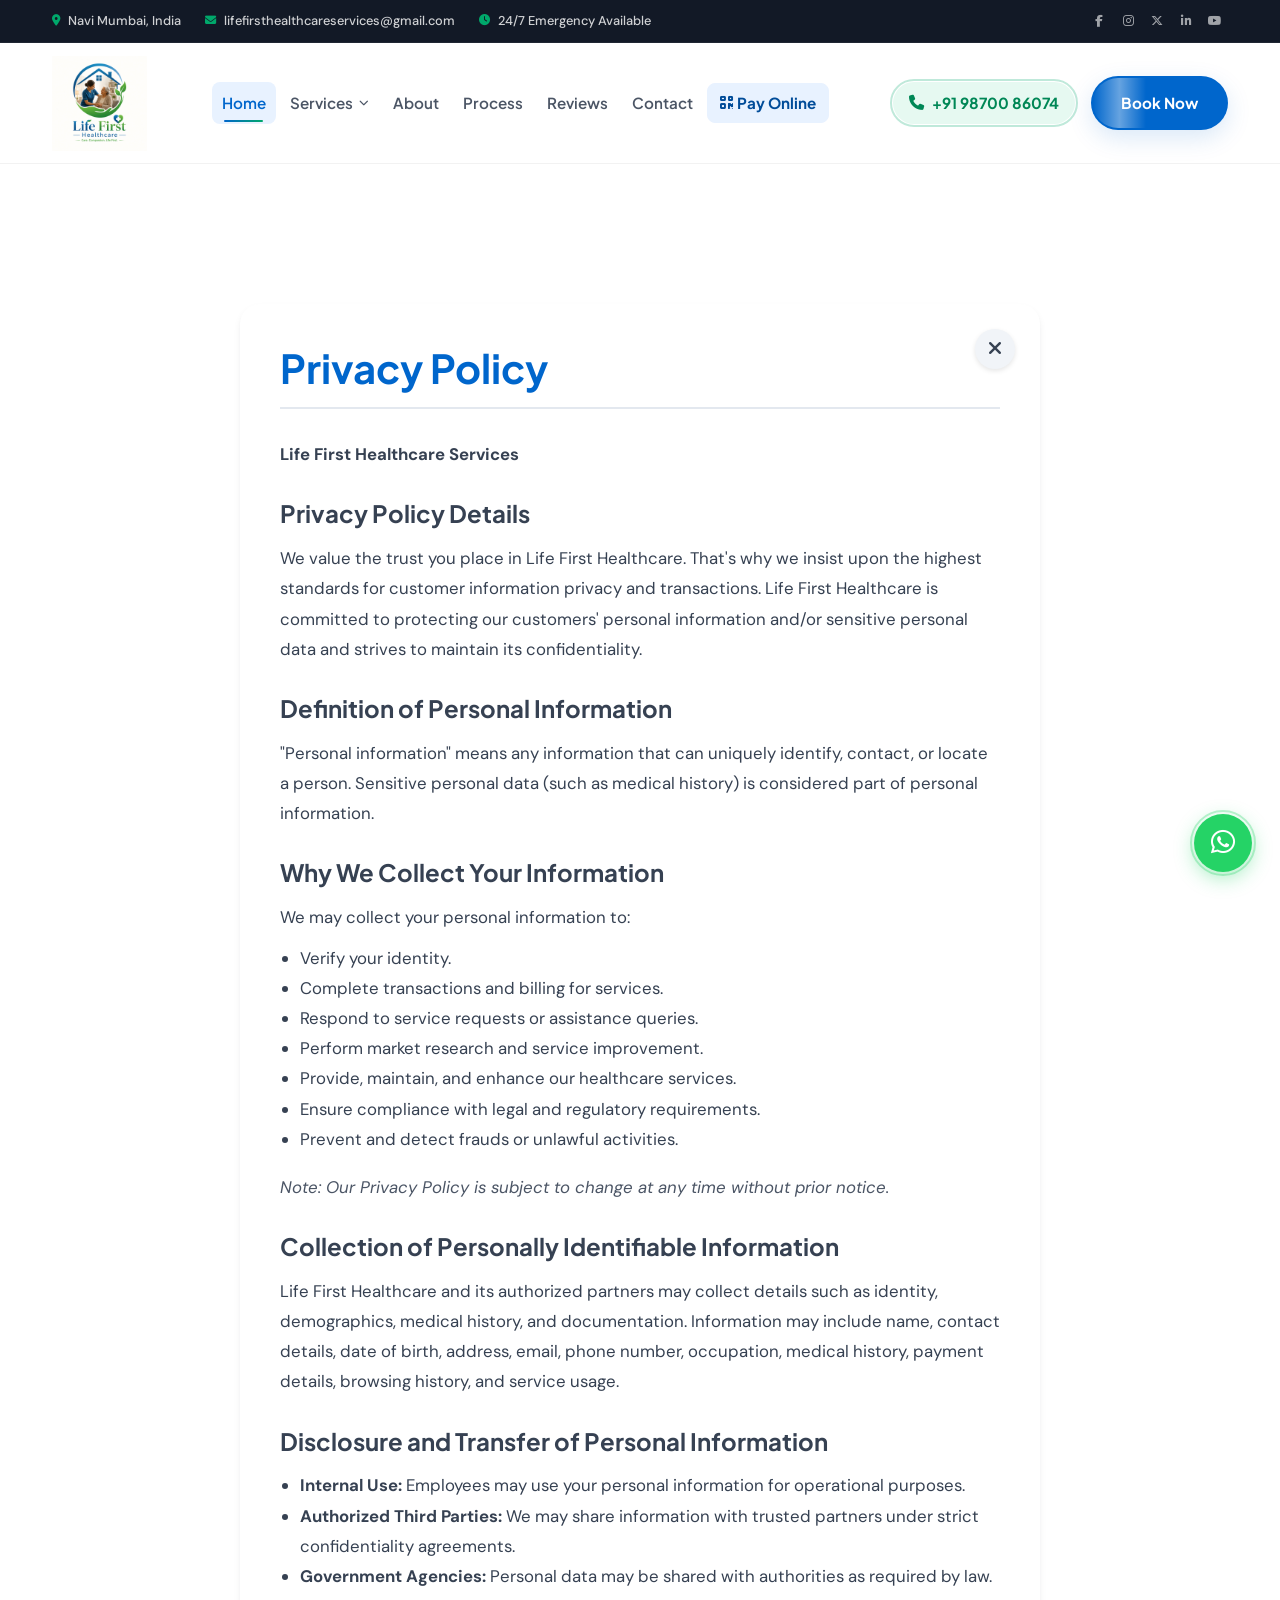
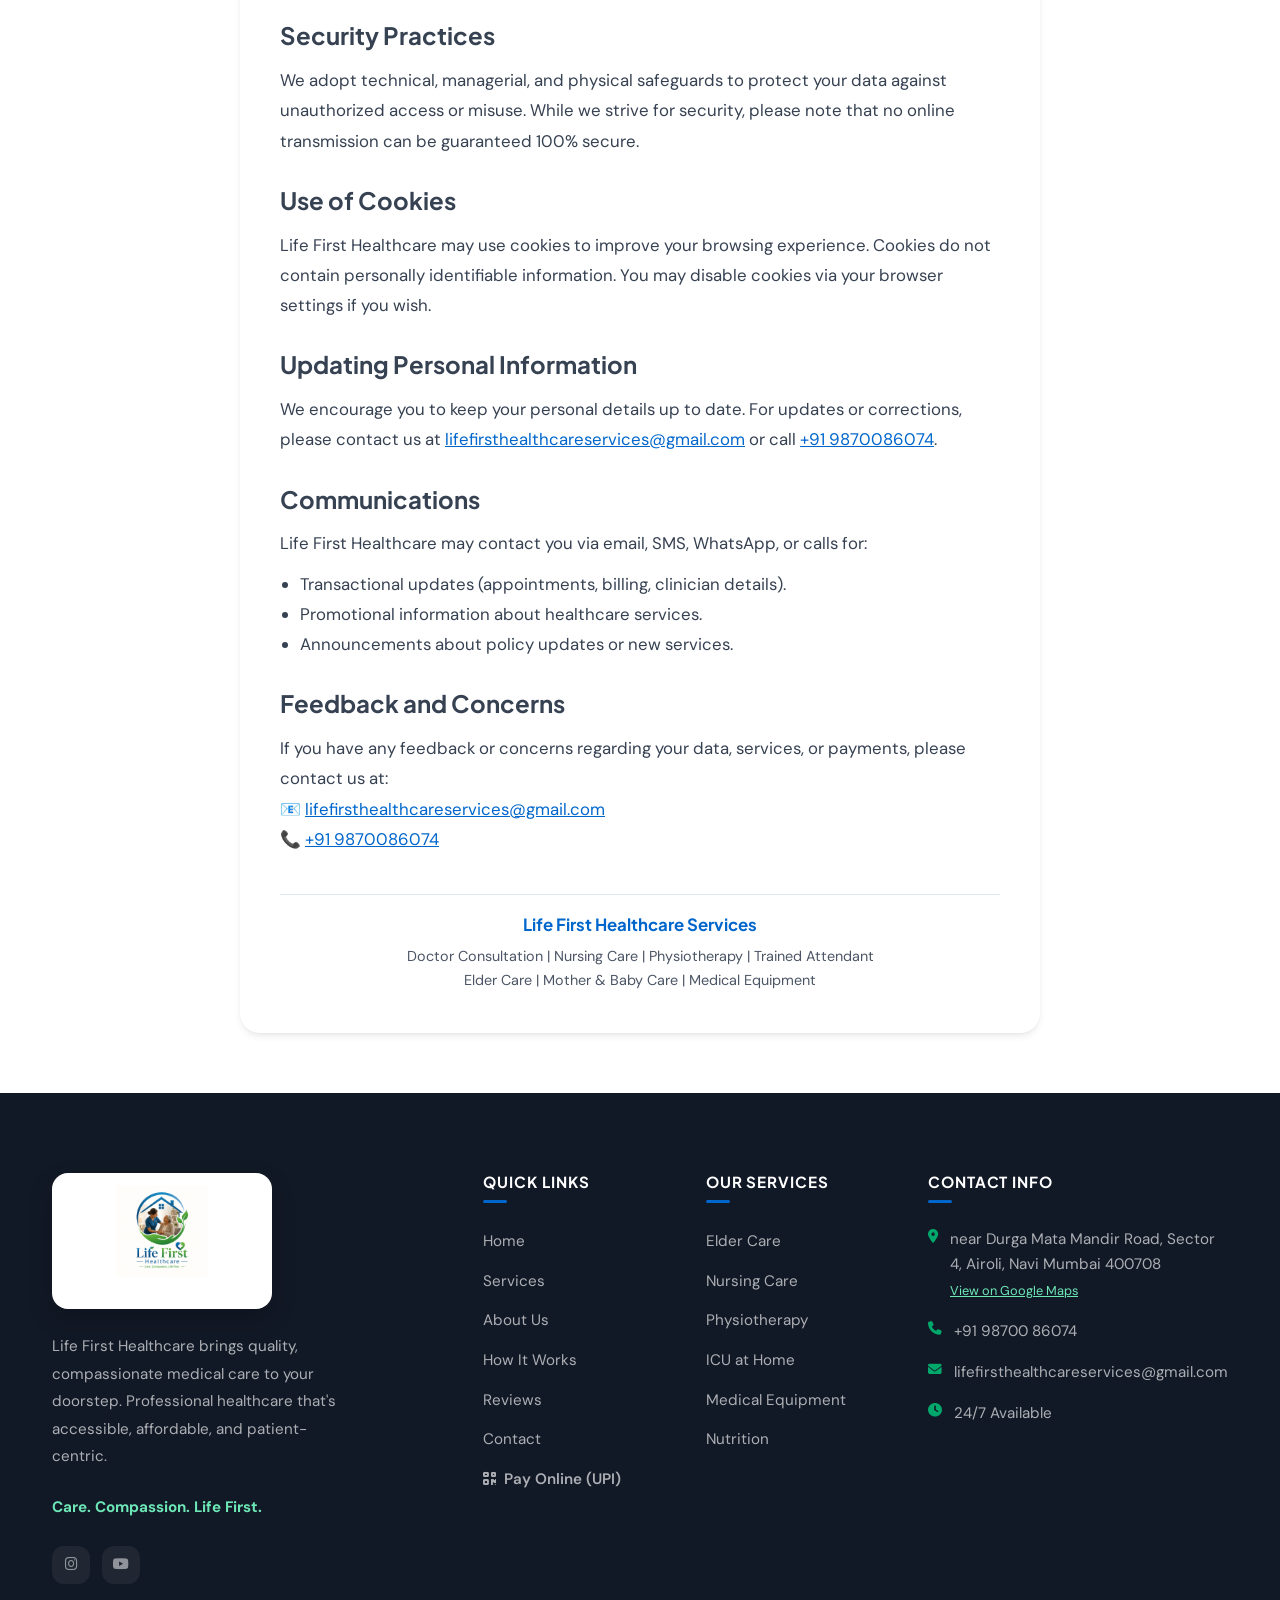
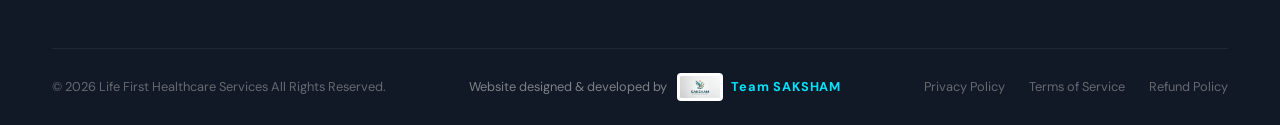
<file: privacy.html>
<!DOCTYPE html>
<html lang="en">
<head>
  <meta charset="UTF-8" />
  <meta name="viewport" content="width=device-width, initial-scale=1.0" />
  <meta name="theme-color" content="#003366" />
  <title>Life First Healthcare - Quality Home Healthcare, Delivered to Your Doorstep</title>
  <meta name="description" content="Life First Healthcare provides premium home healthcare services — elder care, nursing, physiotherapy, ICU at home, lab tests & more. 24/7 care with verified professionals." />
  <meta name="keywords" content="home healthcare, elder care, nursing care, physiotherapy at home, ICU at home, lab tests, medical equipment, dental care, nutrition, Life First Healthcare" />

  <!-- Fonts (Plus Jakarta Sans + DM Sans) -->
  <link rel="preconnect" href="https://fonts.googleapis.com" />
  <link rel="preconnect" href="https://fonts.gstatic.com" crossorigin />
  <link href="https://fonts.googleapis.com/css2?family=Plus+Jakarta+Sans:wght@400;500;600;700;800&family=Playfair+Display:ital,wght@0,600;0,700;1,600&display=swap" rel="stylesheet" />

  <!-- Font Awesome 6 -->
  <link rel="stylesheet" href="https://cdnjs.cloudflare.com/ajax/libs/font-awesome/6.5.1/css/all.min.css" />

  <!-- Stylesheet -->
  <link rel="stylesheet" href="./assets/css/styles.css" />

  <!-- Favicon -->
  <link rel="icon" type="image/png" href="./assets/images/logo.png" />
</head>
<body>

  <!-- ===================== TOP BAR ===================== -->
  <div class="top-bar">
    <div class="container">
      <div class="top-bar-left">
        <div class="top-bar-item">
          <i class="fas fa-location-dot"></i>
          <span>Navi Mumbai, India</span>
        </div>
        <div class="top-bar-item">
          <i class="fas fa-envelope"></i>
          <span>lifefirsthealthcareservices@gmail.com</span>
        </div>
        <div class="top-bar-item">
          <i class="fas fa-clock"></i>
          <span>24/7 Emergency Available</span>
        </div>
      </div>
      <div class="top-bar-right">
        <div class="top-bar-social">
          <a href="#" aria-label="Facebook"><i class="fab fa-facebook-f"></i></a>
          <a href="#" aria-label="Instagram"><i class="fab fa-instagram"></i></a>
          <a href="#" aria-label="Twitter"><i class="fab fa-x-twitter"></i></a>
          <a href="#" aria-label="LinkedIn"><i class="fab fa-linkedin-in"></i></a>
          <a href="#" aria-label="YouTube"><i class="fab fa-youtube"></i></a>
        </div>
      </div>
    </div>
  </div>

  <!-- ===================== HEADER ===================== -->
  <header class="header" id="header">
    <div class="container">
      <nav class="navbar">
        <a href="index.html#home" class="logo">
          <img src="./assets/images/real-logo.jpg" alt="Life First Healthcare" />
        </a>

        <ul class="nav-links" id="navLinks">
          <li><a href="index.html#home" class="active">Home</a></li>
          <li class="dropdown">
            <a href="index.html#services" class="dropdown-toggle">
              Services <i class="fas fa-chevron-down"></i>
            </a>
            <div class="dropdown-menu">
              <a href="index.html#services" class="dropdown-item">
                <span class="dd-icon"><i class="fas fa-hand-holding-heart"></i></span> Elder Care
              </a>
              <a href="index.html#services" class="dropdown-item">
                <span class="dd-icon"><i class="fas fa-user-nurse"></i></span> Nursing Care
              </a>
              <a href="index.html#services" class="dropdown-item">
                <span class="dd-icon"><i class="fas fa-person-walking"></i></span> Physiotherapy
              </a>
              <a href="index.html#services" class="dropdown-item">
                <span class="dd-icon"><i class="fas fa-bed-pulse"></i></span> ICU at Home
              </a>
              <a href="index.html#services" class="dropdown-item">
                <span class="dd-icon"><i class="fas fa-wheelchair-move"></i></span> Medical Equipment
              </a>
              <a href="index.html#services" class="dropdown-item">
                <span class="dd-icon"><i class="fas fa-apple-whole"></i></span> Nutrition
              </a>
            </div>
          </li>
          <li><a href="index.html#about">About</a></li>
          <li><a href="index.html#how-it-works">Process</a></li>
          <li><a href="index.html#testimonials">Reviews</a></li>
          <li><a href="index.html#contact">Contact</a></li>
          <li><a href="#" onclick="openPaymentModal(event)" class="nav-pay-btn"><i class="fas fa-qrcode"></i> Pay Online</a></li>
          <li class="mobile-nav-cta">
            <a href="tel:+919870086074" class="btn btn-outline-primary" style="margin-bottom: 10px;"><i class="fas fa-phone"></i> +91 98700 86074</a>
            <a href="index.html#contact" class="btn btn-primary">Book Now</a>
          </li>
        </ul>

        <div class="nav-cta">
          <a href="tel:+919870086074" class="nav-phone">
            <i class="fas fa-phone"></i> +91 98700 86074
          </a>
          <a href="index.html#contact" class="btn btn-primary">Book Now</a>
        </div>

        <div class="menu-toggle" id="menuToggle" aria-label="Open menu" role="button" tabindex="0">
          <span></span><span></span><span></span>
        </div>
      </nav>
    </div>
  </header>

  <div class="nav-overlay" id="navOverlay"></div>

  
  <main id="main-content" style="padding: 140px 0 60px; min-height: 80vh;">
    <div class="container" style="max-width: 800px; margin: 0 auto; background: var(--white); padding: 40px; border-radius: var(--r-2xl); box-shadow: var(--shadow-md); position: relative;">
      <a href="index.html" aria-label="Close and return to home" style="position: absolute; top: 25px; right: 25px; width: 40px; height: 40px; background: var(--gray-100); border-radius: 50%; display: flex; align-items: center; justify-content: center; color: var(--text-dark); text-decoration: none; font-size: 1.2rem; transition: 0.3s; box-shadow: 0 2px 5px rgba(0,0,0,0.1);" onmouseover="this.style.background='var(--primary)'; this.style.color='white';" onmouseout="this.style.background='var(--gray-100)'; this.style.color='var(--text-dark)';">
        <i class="fas fa-times"></i>
      </a>
      <h1 style="color: var(--primary); font-size: 2.5rem; margin-bottom: 30px; border-bottom: 2px solid var(--gray-200); padding-bottom: 15px; padding-right: 50px;">Privacy Policy</h1>
      
      <p style="color: var(--gray-700); line-height: 1.8; margin-bottom: 20px;">
        <strong>Life First Healthcare Services</strong>
      </p>

      <h3 style="color: var(--text-dark); margin-top: 30px; margin-bottom: 15px; font-size: 1.5rem;">Privacy Policy Details</h3>
      <p style="color: var(--gray-700); line-height: 1.8; margin-bottom: 20px;">
        We value the trust you place in Life First Healthcare. That's why we insist upon the highest standards for customer information privacy and transactions. Life First Healthcare is committed to protecting our customers' personal information and/or sensitive personal data and strives to maintain its confidentiality.
      </p>

      <h3 style="color: var(--text-dark); margin-top: 30px; margin-bottom: 15px; font-size: 1.5rem;">Definition of Personal Information</h3>
      <p style="color: var(--gray-700); line-height: 1.8; margin-bottom: 20px;">
        "Personal information" means any information that can uniquely identify, contact, or locate a person. Sensitive personal data (such as medical history) is considered part of personal information.
      </p>

      <h3 style="color: var(--text-dark); margin-top: 30px; margin-bottom: 15px; font-size: 1.5rem;">Why We Collect Your Information</h3>
      <p style="color: var(--gray-700); line-height: 1.8; margin-bottom: 10px;">We may collect your personal information to:</p>
      <ul style="color: var(--gray-700); line-height: 1.8; margin-bottom: 20px; padding-left: 20px; list-style-type: disc;">
        <li>Verify your identity.</li>
        <li>Complete transactions and billing for services.</li>
        <li>Respond to service requests or assistance queries.</li>
        <li>Perform market research and service improvement.</li>
        <li>Provide, maintain, and enhance our healthcare services.</li>
        <li>Ensure compliance with legal and regulatory requirements.</li>
        <li>Prevent and detect frauds or unlawful activities.</li>
      </ul>
      <p style="color: var(--gray-600); font-style: italic; margin-bottom: 20px;">Note: Our Privacy Policy is subject to change at any time without prior notice.</p>

      <h3 style="color: var(--text-dark); margin-top: 30px; margin-bottom: 15px; font-size: 1.5rem;">Collection of Personally Identifiable Information</h3>
      <p style="color: var(--gray-700); line-height: 1.8; margin-bottom: 20px;">
        Life First Healthcare and its authorized partners may collect details such as identity, demographics, medical history, and documentation. Information may include name, contact details, date of birth, address, email, phone number, occupation, medical history, payment details, browsing history, and service usage.
      </p>

      <h3 style="color: var(--text-dark); margin-top: 30px; margin-bottom: 15px; font-size: 1.5rem;">Disclosure and Transfer of Personal Information</h3>
      <ul style="color: var(--gray-700); line-height: 1.8; margin-bottom: 20px; padding-left: 20px; list-style-type: disc;">
        <li><strong>Internal Use:</strong> Employees may use your personal information for operational purposes.</li>
        <li><strong>Authorized Third Parties:</strong> We may share information with trusted partners under strict confidentiality agreements.</li>
        <li><strong>Government Agencies:</strong> Personal data may be shared with authorities as required by law.</li>
      </ul>

      <h3 style="color: var(--text-dark); margin-top: 30px; margin-bottom: 15px; font-size: 1.5rem;">Security Practices</h3>
      <p style="color: var(--gray-700); line-height: 1.8; margin-bottom: 20px;">
        We adopt technical, managerial, and physical safeguards to protect your data against unauthorized access or misuse. While we strive for security, please note that no online transmission can be guaranteed 100% secure.
      </p>

      <h3 style="color: var(--text-dark); margin-top: 30px; margin-bottom: 15px; font-size: 1.5rem;">Use of Cookies</h3>
      <p style="color: var(--gray-700); line-height: 1.8; margin-bottom: 20px;">
        Life First Healthcare may use cookies to improve your browsing experience. Cookies do not contain personally identifiable information. You may disable cookies via your browser settings if you wish.
      </p>

      <h3 style="color: var(--text-dark); margin-top: 30px; margin-bottom: 15px; font-size: 1.5rem;">Updating Personal Information</h3>
      <p style="color: var(--gray-700); line-height: 1.8; margin-bottom: 20px;">
        We encourage you to keep your personal details up to date. For updates or corrections, please contact us at <a href="mailto:lifefirsthealthcareservices@gmail.com" style="color: var(--primary); text-decoration: underline;">lifefirsthealthcareservices@gmail.com</a> or call <a href="tel:+919870086074" style="color: var(--primary); text-decoration: underline;">+91 9870086074</a>.
      </p>

      <h3 style="color: var(--text-dark); margin-top: 30px; margin-bottom: 15px; font-size: 1.5rem;">Communications</h3>
      <p style="color: var(--gray-700); line-height: 1.8; margin-bottom: 10px;">Life First Healthcare may contact you via email, SMS, WhatsApp, or calls for:</p>
      <ul style="color: var(--gray-700); line-height: 1.8; margin-bottom: 20px; padding-left: 20px; list-style-type: disc;">
        <li>Transactional updates (appointments, billing, clinician details).</li>
        <li>Promotional information about healthcare services.</li>
        <li>Announcements about policy updates or new services.</li>
      </ul>

      <h3 style="color: var(--text-dark); margin-top: 30px; margin-bottom: 15px; font-size: 1.5rem;">Feedback and Concerns</h3>
      <p style="color: var(--gray-700); line-height: 1.8; margin-bottom: 20px;">
        If you have any feedback or concerns regarding your data, services, or payments, please contact us at:
        <br>📧 <a href="mailto:lifefirsthealthcareservices@gmail.com" style="color: var(--primary); text-decoration: underline;">lifefirsthealthcareservices@gmail.com</a>
        <br>📞 <a href="tel:+919870086074" style="color: var(--primary); text-decoration: underline;">+91 9870086074</a>
      </p>

      <div style="margin-top: 40px; padding-top: 20px; border-top: 1px solid var(--gray-200); text-align: center;">
        <h4 style="color: var(--primary); margin-bottom: 10px;">Life First Healthcare Services</h4>
        <p style="color: var(--gray-600); font-size: 0.9rem;">
          Doctor Consultation | Nursing Care | Physiotherapy | Trained Attendant<br>
          Elder Care | Mother & Baby Care | Medical Equipment
        </p>
      </div>
    </div>
  </main>


  <!-- ===================== FOOTER ===================== -->
  <footer class="footer">
    <div class="container">
      <div class="footer-grid">
        <div class="footer-brand">
          <a href="index.html#home" class="logo footer-logo">
            <img src="./assets/images/real-logo.jpg" alt="Life First Healthcare" loading="lazy" />
          </a>
          <p>Life First Healthcare brings quality, compassionate medical care to your doorstep. Professional healthcare that's accessible, affordable, and patient-centric.</p>
          <p class="tagline">Care. Compassion. Life First.</p>
          <div class="footer-social">
            <a href="https://www.instagram.com/lifefirst.24/?hl=en" target="_blank" rel="noopener noreferrer" aria-label="Instagram"><i class="fab fa-instagram"></i></a>
            <a href="https://www.youtube.com/@LifeFirstHealthcare" target="_blank" rel="noopener noreferrer" aria-label="YouTube"><i class="fab fa-youtube"></i></a>
          </div>
        </div>

        <div>
          <h4>Quick Links</h4>
          <ul class="footer-links">
            <li><a href="index.html#home">Home</a></li>
            <li><a href="index.html#services">Services</a></li>
            <li><a href="index.html#about">About Us</a></li>
            <li><a href="index.html#how-it-works">How It Works</a></li>
            <li><a href="index.html#testimonials">Reviews</a></li>
            <li><a href="index.html#contact">Contact</a></li>
            <li><a href="#" onclick="openPaymentModal(event)" style="font-weight: 600;"><i class="fas fa-qrcode" style="margin-right: 4px;"></i> Pay Online (UPI)</a></li>
          </ul>
        </div>

        <div>
          <h4>Our Services</h4>
          <ul class="footer-links">
            <li><a href="index.html#services">Elder Care</a></li>
            <li><a href="index.html#services">Nursing Care</a></li>
            <li><a href="index.html#services">Physiotherapy</a></li>
            <li><a href="index.html#services">ICU at Home</a></li>
            <li><a href="index.html#services">Medical Equipment</a></li>
            <li><a href="index.html#services">Nutrition</a></li>
          </ul>
        </div>

        <div>
          <h4>Contact Info</h4>
          <div class="footer-contact-item">
            <i class="fas fa-location-dot"></i>
            <span>
              near Durga Mata Mandir Road, Sector 4, Airoli, Navi Mumbai 400708<br>
              <a href="https://www.google.com/maps/search/?api=1&query=near+Durga+Mata+Mandir+Road,+Sector+4,+Airoli,+Navi+Mumbai,+Maharashtra+400708" target="_blank" rel="noopener" style="color: #6ee7b7; font-size: 0.8rem; text-decoration: underline; margin-top: 3px; display: inline-block;">View on Google Maps</a>
            </span>
          </div>
          <div class="footer-contact-item">
            <i class="fas fa-phone"></i>
            <span>+91 98700 86074</span>
          </div>
          <div class="footer-contact-item">
            <i class="fas fa-envelope"></i>
            <span>lifefirsthealthcareservices@gmail.com</span>
          </div>
          <div class="footer-contact-item">
            <i class="fas fa-clock"></i>
            <span>24/7 Available</span>
          </div>
        </div>
      </div>

      <div class="footer-bottom">
        <p>&copy; 2026 Life First Healthcare Services All Rights Reserved.</p>
        
        <div class="creator-credit">
          <span>Website designed & developed by</span>
          <a href="https://github.com/sujaldubey2636-gif" class="creator-link" target="_blank" rel="noopener noreferrer">
            <img src="./assets/images/saksham-logo.jpg" alt="SAKSHAM Logo" class="creator-logo" />
            <span class="creator-name">Team SAKSHAM</span>
          </a>
        </div>

        <div class="footer-bottom-links">
          <a href="privacy.html">Privacy Policy</a>
          <a href="terms.html">Terms of Service</a>
          <a href="#">Refund Policy</a>
        </div>
      </div>
    </div>
  </footer>

  <!-- ===================== FLOATING BUTTONS ===================== -->
  <div class="whatsapp-float">
    <a href="https://wa.me/919870086074?text=Hello,%20I'm%20interested%20in%20your%20home%20healthcare%20services.%20Please%20guide%20me." target="_blank" class="whatsapp-btn" aria-label="Chat on WhatsApp">
      <i class="fab fa-whatsapp"></i>
    </a>
  </div>

  <button type="button" class="back-to-top" id="backToTop" aria-label="Back to top">
    <i class="fas fa-chevron-up"></i>
  </button>

  <!-- ===================== PAYMENT MODAL ===================== -->
  <div class="modal-overlay" id="paymentModal">
    <div class="payment-modal-card">
      <button type="button" class="modal-close-btn" onclick="closePaymentModal()" aria-label="Close modal">&times;</button>
      <div class="payment-modal-header">
        <i class="fas fa-shield-halved" style="color: #00A86B; font-size: 2.2rem; margin-bottom: 12px;"></i>
        <h3>Secure UPI Payment</h3>
        <p>Life First Healthcare Services</p>
      </div>
      <div class="payment-modal-body">
        <div class="qr-container">
          <img src="./assets/images/qr-code.jpg" alt="UPI QR Code - Scan to Pay" loading="lazy" />
        </div>
        <div class="payment-details">
          <div class="upi-id-box">
            <div class="upi-text-wrap">
              <span class="label">UPI ID</span>
              <span class="value" id="upiIdText">lifefirsthealthcareservices@okicici</span>
            </div>
            <button type="button" class="copy-btn" onclick="copyUpiId()" title="Copy UPI ID">
              <i class="far fa-copy"></i> Copy
            </button>
          </div>
          <p class="payment-instruction">
            Scan the QR code with any UPI app (Google Pay, PhonePe, Paytm, BHIM, etc.) or copy the UPI ID to make a secure payment.
          </p>
          <div class="secure-badges">
            <span><i class="fas fa-check-double"></i> Instantly Credited</span>
            <span><i class="fas fa-lock"></i> 100% Safe Payment</span>
          </div>
        </div>
      </div>
    </div>
  </div>

  <!-- ===================== JAVASCRIPT ===================== -->
  <script>
    // === DOM Elements ===
    const menuToggle = document.getElementById('menuToggle');
    const navLinks = document.getElementById('navLinks');
    const navOverlay = document.getElementById('navOverlay');
    const header = document.getElementById('header');
    const backToTop = document.getElementById('backToTop');

    // === Mobile Navigation ===
    function toggleMenu(open) {
      const isOpen = open !== undefined ? open : !navLinks.classList.contains('open');
      menuToggle.classList.toggle('active', isOpen);
      menuToggle.setAttribute('aria-expanded', isOpen);
      navLinks.classList.toggle('open', isOpen);
      navOverlay.classList.toggle('active', isOpen);
      const isModalOpen = document.getElementById('paymentModal').classList.contains('active');
      document.body.style.overflow = (isOpen || isModalOpen) ? 'hidden' : '';
    }

    menuToggle.addEventListener('click', () => toggleMenu());
    menuToggle.addEventListener('keydown', (e) => {
      if (e.key === 'Enter' || e.key === ' ') {
        e.preventDefault();
        toggleMenu();
      }
    });
    navOverlay.addEventListener('click', () => toggleMenu(false));
    navLinks.querySelectorAll('a:not(.dropdown-toggle)').forEach(link =>
      link.addEventListener('click', () => toggleMenu(false))
    );

    // Clear mobile menu state on window resize (e.g. tablet rotation)
    window.addEventListener('resize', () => {
      if (window.innerWidth > 768 && navLinks.classList.contains('open')) {
        toggleMenu(false);
      }
    });

    // Mobile dropdown
    document.querySelectorAll('.dropdown').forEach(dd => {
      dd.querySelector('.dropdown-toggle').addEventListener('click', e => {
        if (window.innerWidth <= 768) {
          e.preventDefault();
          dd.classList.toggle('active');
        }
      });
    });

    // === Performance Optimized Scroll (60fps) ===
    const sections = document.querySelectorAll('section[id]');
    const heroBg = document.querySelector('.hero-bg');
    let scrollTicking = false;

    window.addEventListener('scroll', () => {
      if (!scrollTicking) {
        window.requestAnimationFrame(() => {
          // 1. Sticky Header & Back to Top
          const y = window.scrollY;
          header.classList.toggle('scrolled', y > 40);
          backToTop.classList.toggle('visible', y > 500);

          // 2. Hero Parallax Effect
          if (heroBg && y < window.innerHeight) {
            heroBg.style.transform = `translate3d(0, ${y * 0.3}px, 0)`;
          }

          // 3. Active Nav Highlighting
          const navY = y + 120;
          sections.forEach(s => {
            const match = navY >= s.offsetTop && navY < s.offsetTop + s.offsetHeight;
            const link = document.querySelector(`.nav-links a[href="#${s.id}"]`);
            if (link) link.classList.toggle('active', match);
          });

          scrollTicking = false;
        });
        scrollTicking = true;
      }
    }, { passive: true });

    // === Back to Top ===
    backToTop.addEventListener('click', () => window.scrollTo({ top: 0, behavior: 'smooth' }));

    // === Smooth Scroll ===
    document.querySelectorAll('a[href^="#"]').forEach(a => {
      a.addEventListener('click', e => {
        const href = a.getAttribute('href');
        if (href === '#' || !href) {
          e.preventDefault();
          return;
        }
        try {
          const t = document.querySelector(href);
          if (t) {
            e.preventDefault();
            // Calculate header height dynamically to offset the scroll target position
            const headerElement = document.getElementById('header');
            const headerHeight = headerElement ? headerElement.offsetHeight : 80;
            const targetPos = t.getBoundingClientRect().top + window.scrollY - headerHeight;
            window.scrollTo({
              top: targetPos,
              behavior: 'smooth'
            });
          }
        } catch (err) {
          console.warn("Smooth scroll selector warning:", err);
        }
      });
    });


    // === Scroll Reveal ===
    const revealObserver = new IntersectionObserver((entries) => {
      entries.forEach(entry => {
        if (entry.isIntersecting) {
          entry.target.classList.add('visible');
          revealObserver.unobserve(entry.target);
        }
      });
    }, { threshold: 0.12, rootMargin: '0px 0px -40px 0px' });

    document.querySelectorAll('.reveal').forEach(el => revealObserver.observe(el));

    // === Counter Animation ===
    function animateValue(el, target, suffix = '+', decimals = 0) {
      if (!el) return;
      let current = 0;
      const step = target / 50;
      const timer = setInterval(() => {
        current += step;
        if (current >= target) { current = target; clearInterval(timer); }
        el.textContent = (decimals ? current.toFixed(1) : Math.floor(current).toLocaleString()) + suffix;
      }, 35);
    }

    const heroObs = new IntersectionObserver(entries => {
      if (entries[0].isIntersecting) {
        animateValue(document.getElementById('statPatients'), 2000, '+');
        animateValue(document.getElementById('statProfessionals'), 200, '+');
        animateValue(document.getElementById('statRating'), 4.8, '★', 1);
        heroObs.disconnect();
      }
    }, { threshold: 0.25 });
    heroObs.observe(document.getElementById('home'));

    // === Form Submit (Dual Integration: Email + WhatsApp) ===
    function handleFormSubmit(e) {
      e.preventDefault();
      const form = e.target;
      const btn = form.querySelector('button[type="submit"]');
      if (btn.disabled) return; // Prevent double submission
      
      const orig = btn.innerHTML;
      btn.innerHTML = '<i class="fas fa-spinner fa-spin"></i> Processing...';
      btn.disabled = true;

      // 1. Collect form data for WhatsApp
      const name = form.name.value;
      const phone = form.phone.value;
      const email = form.email.value || 'Not provided';
      const service = form.service.options[form.service.selectedIndex].text;
      const message = form.message.value || 'No additional message';

      // 2. Prepare and send Email Request in background (FormSubmit)
      const formData = new FormData(form);
      fetch("https://formsubmit.co/ajax/lifefirsthealthcareservices@gmail.com", {
        method: "POST",
        body: formData,
        headers: { 'Accept': 'application/json' }
      }).catch(err => console.error("Email notification failed silently: ", err));

      // 3. Prepare WhatsApp Request
      const targetPhone = "919870086074";
      const waMessage = `*Life First Callback Request!* 🚨\n\n*Name:* ${name}\n*Phone:* ${phone}\n*Email:* ${email}\n*Service Needed:* ${service}\n*Message:* ${message}`;
      const waUrl = `https://wa.me/${targetPhone}?text=${encodeURIComponent(waMessage)}`;

      // 4. Open WhatsApp immediately
      window.open(waUrl, '_blank');

      // 5. Success UI Feedback
      setTimeout(() => {
        btn.innerHTML = '<i class="fas fa-check-circle"></i> Request Sent!';
        btn.style.background = '#25D366';
        btn.style.borderColor = '#25D366';
        form.reset();
        
        setTimeout(() => {
          btn.innerHTML = orig;
          btn.style.background = '';
          btn.style.borderColor = '';
          btn.disabled = false;
        }, 4000);
      }, 1000);
    }

    // === Payment Modal Handling ===
    const paymentModal = document.getElementById('paymentModal');

    function openPaymentModal(e) {
      if (e) e.preventDefault();
      paymentModal.classList.add('active');
      document.body.style.overflow = 'hidden';
    }

    function closePaymentModal() {
      paymentModal.classList.remove('active');
      document.body.style.overflow = '';
    }

    // Close on click outside
    paymentModal.addEventListener('click', (e) => {
      if (e.target === paymentModal) {
        closePaymentModal();
      }
    });

    // Close modals on Escape key press (A11y/UX fix)
    document.addEventListener('keydown', (e) => {
      if (e.key === 'Escape') {
        if (paymentModal.classList.contains('active')) closePaymentModal();
        if (navLinks.classList.contains('open')) toggleMenu(false);
      }
    });

    // Copy UPI ID function
    function copyUpiId() {
      const upiText = document.getElementById('upiIdText').textContent;
      navigator.clipboard.writeText(upiText).then(() => {
        const copyBtn = document.querySelector('.upi-id-box .copy-btn');
        const origText = copyBtn.innerHTML;
        copyBtn.innerHTML = '<i class="fas fa-check"></i> Copied!';
        copyBtn.style.background = '#00A86B';
        copyBtn.style.color = '#fff';
        copyBtn.style.borderColor = '#00A86B';
        setTimeout(() => {
          copyBtn.innerHTML = origText;
          copyBtn.style.background = '';
          copyBtn.style.color = '';
          copyBtn.style.borderColor = '';
        }, 2000);
      }).catch(err => {
        console.error('Failed to copy text: ', err);
      });
    }
  </script>



</body>
</html>
</file>
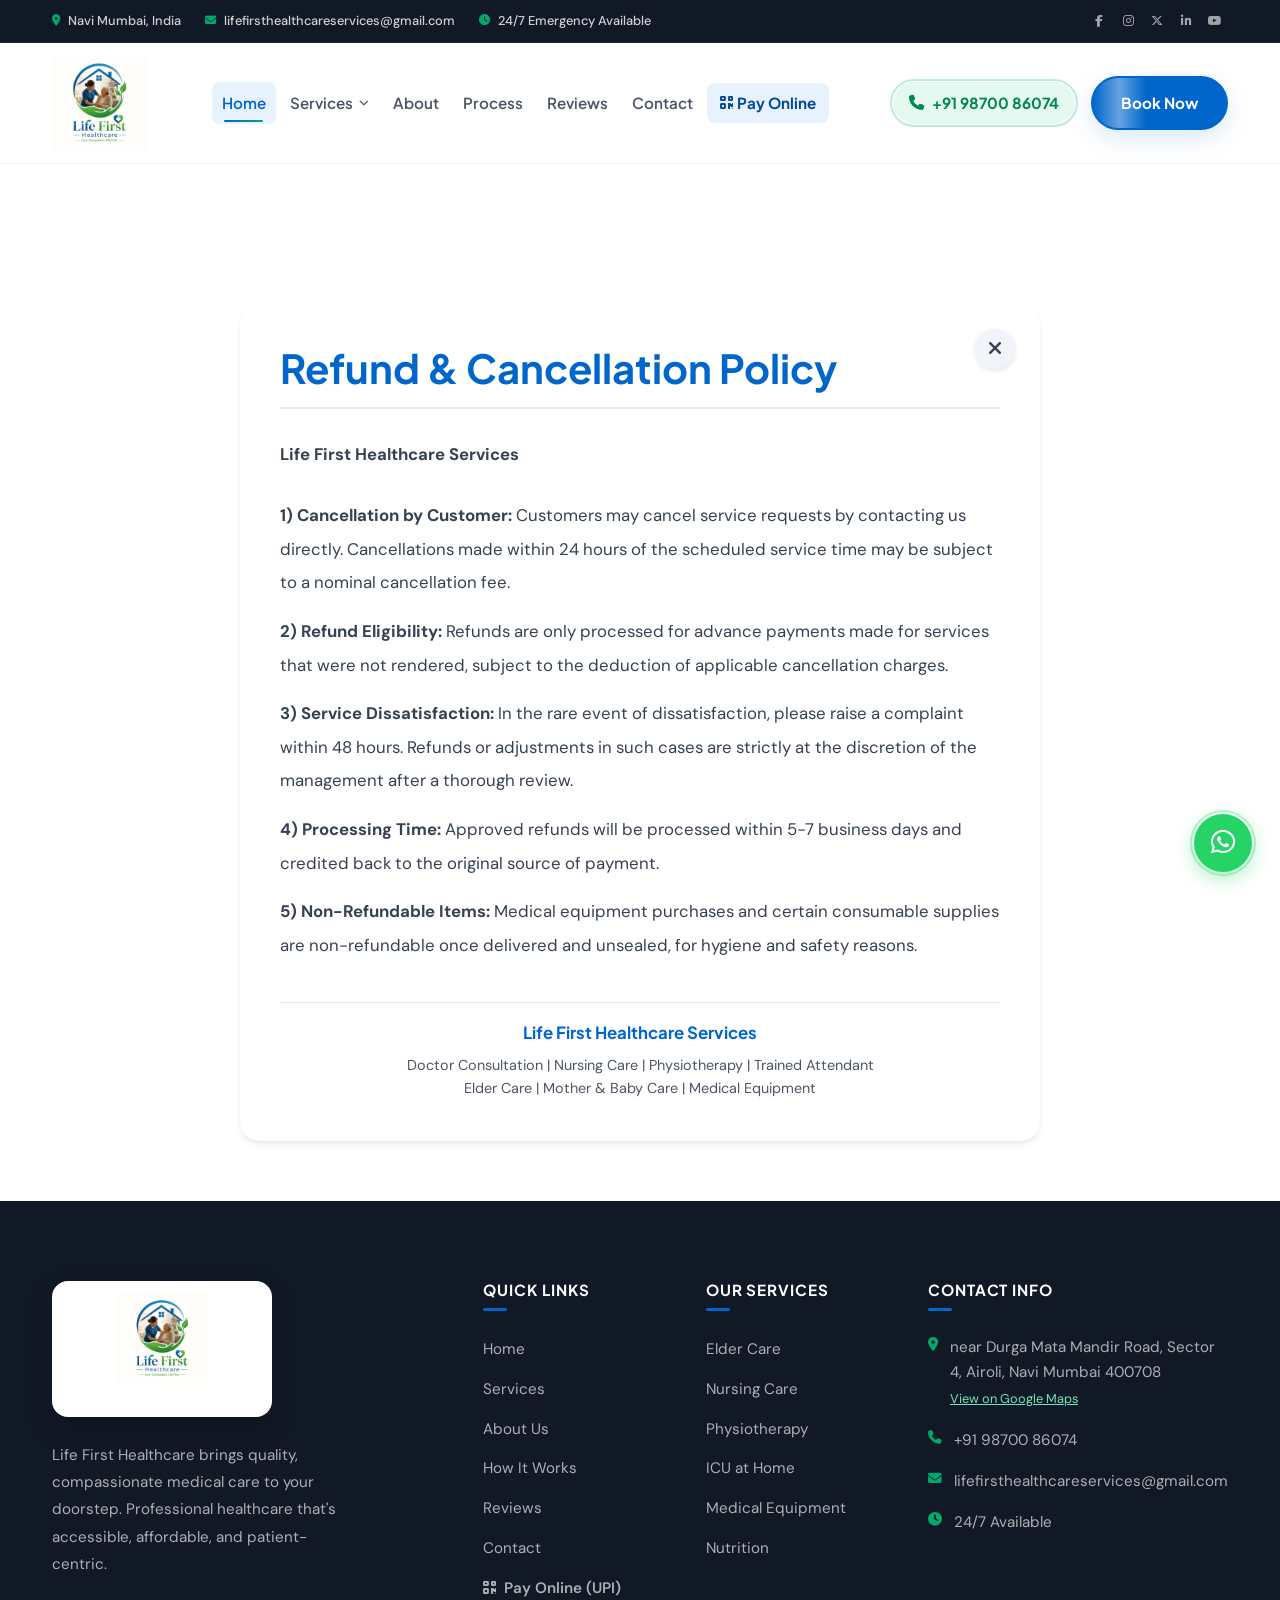
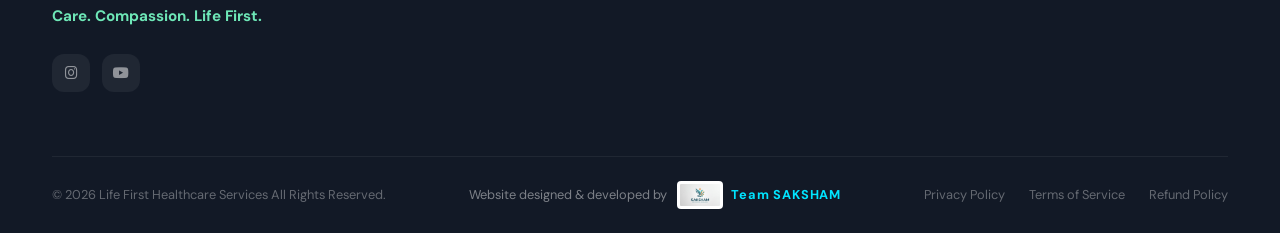
<file: refund.html>
<!DOCTYPE html>
<html lang="en">
<head>
  <meta charset="UTF-8" />
  <meta name="viewport" content="width=device-width, initial-scale=1.0" />
  <meta name="theme-color" content="#003366" />
  <title>Life First Healthcare - Quality Home Healthcare, Delivered to Your Doorstep</title>
  <meta name="description" content="Life First Healthcare provides premium home healthcare services — elder care, nursing, physiotherapy, ICU at home, lab tests & more. 24/7 care with verified professionals." />
  <meta name="keywords" content="home healthcare, elder care, nursing care, physiotherapy at home, ICU at home, lab tests, medical equipment, dental care, nutrition, Life First Healthcare" />

  <!-- Fonts (Plus Jakarta Sans + DM Sans) -->
  <link rel="preconnect" href="https://fonts.googleapis.com" />
  <link rel="preconnect" href="https://fonts.gstatic.com" crossorigin />
  <link href="https://fonts.googleapis.com/css2?family=Plus+Jakarta+Sans:wght@400;500;600;700;800&family=Playfair+Display:ital,wght@0,600;0,700;1,600&display=swap" rel="stylesheet" />

  <!-- Font Awesome 6 -->
  <link rel="stylesheet" href="https://cdnjs.cloudflare.com/ajax/libs/font-awesome/6.5.1/css/all.min.css" />

  <!-- Stylesheet -->
  <link rel="stylesheet" href="./assets/css/styles.css" />

  <!-- Favicon -->
  <link rel="icon" type="image/png" href="./assets/images/logo.png" />
</head>
<body>

  <!-- ===================== TOP BAR ===================== -->
  <div class="top-bar">
    <div class="container">
      <div class="top-bar-left">
        <div class="top-bar-item">
          <i class="fas fa-location-dot"></i>
          <span>Navi Mumbai, India</span>
        </div>
        <div class="top-bar-item">
          <i class="fas fa-envelope"></i>
          <span>lifefirsthealthcareservices@gmail.com</span>
        </div>
        <div class="top-bar-item">
          <i class="fas fa-clock"></i>
          <span>24/7 Emergency Available</span>
        </div>
      </div>
      <div class="top-bar-right">
        <div class="top-bar-social">
          <a href="#" aria-label="Facebook"><i class="fab fa-facebook-f"></i></a>
          <a href="#" aria-label="Instagram"><i class="fab fa-instagram"></i></a>
          <a href="#" aria-label="Twitter"><i class="fab fa-x-twitter"></i></a>
          <a href="#" aria-label="LinkedIn"><i class="fab fa-linkedin-in"></i></a>
          <a href="#" aria-label="YouTube"><i class="fab fa-youtube"></i></a>
        </div>
      </div>
    </div>
  </div>

  <!-- ===================== HEADER ===================== -->
  <header class="header" id="header">
    <div class="container">
      <nav class="navbar">
        <a href="index.html#home" class="logo">
          <img src="./assets/images/real-logo.jpg" alt="Life First Healthcare" />
        </a>

        <ul class="nav-links" id="navLinks">
          <li><a href="index.html#home" class="active">Home</a></li>
          <li class="dropdown">
            <a href="index.html#services" class="dropdown-toggle">
              Services <i class="fas fa-chevron-down"></i>
            </a>
            <div class="dropdown-menu">
              <a href="index.html#services" class="dropdown-item">
                <span class="dd-icon"><i class="fas fa-hand-holding-heart"></i></span> Elder Care
              </a>
              <a href="index.html#services" class="dropdown-item">
                <span class="dd-icon"><i class="fas fa-user-nurse"></i></span> Nursing Care
              </a>
              <a href="index.html#services" class="dropdown-item">
                <span class="dd-icon"><i class="fas fa-person-walking"></i></span> Physiotherapy
              </a>
              <a href="index.html#services" class="dropdown-item">
                <span class="dd-icon"><i class="fas fa-bed-pulse"></i></span> ICU at Home
              </a>
              <a href="index.html#services" class="dropdown-item">
                <span class="dd-icon"><i class="fas fa-wheelchair-move"></i></span> Medical Equipment
              </a>
              <a href="index.html#services" class="dropdown-item">
                <span class="dd-icon"><i class="fas fa-apple-whole"></i></span> Nutrition
              </a>
            </div>
          </li>
          <li><a href="index.html#about">About</a></li>
          <li><a href="index.html#how-it-works">Process</a></li>
          <li><a href="index.html#testimonials">Reviews</a></li>
          <li><a href="index.html#contact">Contact</a></li>
          <li><a href="#" onclick="openPaymentModal(event)" class="nav-pay-btn"><i class="fas fa-qrcode"></i> Pay Online</a></li>
          <li class="mobile-nav-cta">
            <a href="tel:+919870086074" class="btn btn-outline-primary" style="margin-bottom: 10px;"><i class="fas fa-phone"></i> +91 98700 86074</a>
            <a href="index.html#contact" class="btn btn-primary">Book Now</a>
          </li>
        </ul>

        <div class="nav-cta">
          <a href="tel:+919870086074" class="nav-phone">
            <i class="fas fa-phone"></i> +91 98700 86074
          </a>
          <a href="index.html#contact" class="btn btn-primary">Book Now</a>
        </div>

        <div class="menu-toggle" id="menuToggle" aria-label="Open menu" role="button" tabindex="0">
          <span></span><span></span><span></span>
        </div>
      </nav>
    </div>
  </header>

  <div class="nav-overlay" id="navOverlay"></div>

  
  <main id="main-content" style="padding: 140px 0 60px; min-height: 80vh;">
    <div class="container" style="max-width: 800px; margin: 0 auto; background: var(--white); padding: 40px; border-radius: var(--r-2xl); box-shadow: var(--shadow-md); position: relative;">
      <a href="index.html" aria-label="Close and return to home" style="position: absolute; top: 25px; right: 25px; width: 40px; height: 40px; background: var(--gray-100); border-radius: 50%; display: flex; align-items: center; justify-content: center; color: var(--text-dark); text-decoration: none; font-size: 1.2rem; transition: 0.3s; box-shadow: 0 2px 5px rgba(0,0,0,0.1);" onmouseover="this.style.background='var(--primary)'; this.style.color='white';" onmouseout="this.style.background='var(--gray-100)'; this.style.color='var(--text-dark)';">
        <i class="fas fa-times"></i>
      </a>
      <h1 style="color: var(--primary); font-size: 2.5rem; margin-bottom: 30px; border-bottom: 2px solid var(--gray-200); padding-bottom: 15px; padding-right: 50px;">Refund & Cancellation Policy</h1>
      
      <p style="color: var(--gray-700); line-height: 1.8; margin-bottom: 30px;">
        <strong>Life First Healthcare Services</strong>
      </p>

      <ul style="color: var(--gray-700); line-height: 2; margin-bottom: 20px; padding-left: 0; list-style-type: none;">
        <li style="margin-bottom: 15px;"><strong>1) Cancellation by Customer:</strong> Customers may cancel service requests by contacting us directly. Cancellations made within 24 hours of the scheduled service time may be subject to a nominal cancellation fee.</li>
        <li style="margin-bottom: 15px;"><strong>2) Refund Eligibility:</strong> Refunds are only processed for advance payments made for services that were not rendered, subject to the deduction of applicable cancellation charges.</li>
        <li style="margin-bottom: 15px;"><strong>3) Service Dissatisfaction:</strong> In the rare event of dissatisfaction, please raise a complaint within 48 hours. Refunds or adjustments in such cases are strictly at the discretion of the management after a thorough review.</li>
        <li style="margin-bottom: 15px;"><strong>4) Processing Time:</strong> Approved refunds will be processed within 5-7 business days and credited back to the original source of payment.</li>
        <li style="margin-bottom: 15px;"><strong>5) Non-Refundable Items:</strong> Medical equipment purchases and certain consumable supplies are non-refundable once delivered and unsealed, for hygiene and safety reasons.</li>
      </ul>

      <div style="margin-top: 40px; padding-top: 20px; border-top: 1px solid var(--gray-200); text-align: center;">
        <h4 style="color: var(--primary); margin-bottom: 10px;">Life First Healthcare Services</h4>
        <p style="color: var(--gray-600); font-size: 0.9rem;">
          Doctor Consultation | Nursing Care | Physiotherapy | Trained Attendant<br>
          Elder Care | Mother & Baby Care | Medical Equipment
        </p>
      </div>
    </div>
  </main>


  <!-- ===================== FOOTER ===================== -->
  <footer class="footer">
    <div class="container">
      <div class="footer-grid">
        <div class="footer-brand">
          <a href="index.html#home" class="logo footer-logo">
            <img src="./assets/images/real-logo.jpg" alt="Life First Healthcare" loading="lazy" />
          </a>
          <p>Life First Healthcare brings quality, compassionate medical care to your doorstep. Professional healthcare that's accessible, affordable, and patient-centric.</p>
          <p class="tagline">Care. Compassion. Life First.</p>
          <div class="footer-social">
            <a href="https://www.instagram.com/lifefirst.24/?hl=en" target="_blank" rel="noopener noreferrer" aria-label="Instagram"><i class="fab fa-instagram"></i></a>
            <a href="https://www.youtube.com/@LifeFirstHealthcare" target="_blank" rel="noopener noreferrer" aria-label="YouTube"><i class="fab fa-youtube"></i></a>
          </div>
        </div>

        <div>
          <h4>Quick Links</h4>
          <ul class="footer-links">
            <li><a href="index.html#home">Home</a></li>
            <li><a href="index.html#services">Services</a></li>
            <li><a href="index.html#about">About Us</a></li>
            <li><a href="index.html#how-it-works">How It Works</a></li>
            <li><a href="index.html#testimonials">Reviews</a></li>
            <li><a href="index.html#contact">Contact</a></li>
            <li><a href="#" onclick="openPaymentModal(event)" style="font-weight: 600;"><i class="fas fa-qrcode" style="margin-right: 4px;"></i> Pay Online (UPI)</a></li>
          </ul>
        </div>

        <div>
          <h4>Our Services</h4>
          <ul class="footer-links">
            <li><a href="index.html#services">Elder Care</a></li>
            <li><a href="index.html#services">Nursing Care</a></li>
            <li><a href="index.html#services">Physiotherapy</a></li>
            <li><a href="index.html#services">ICU at Home</a></li>
            <li><a href="index.html#services">Medical Equipment</a></li>
            <li><a href="index.html#services">Nutrition</a></li>
          </ul>
        </div>

        <div>
          <h4>Contact Info</h4>
          <div class="footer-contact-item">
            <i class="fas fa-location-dot"></i>
            <span>
              near Durga Mata Mandir Road, Sector 4, Airoli, Navi Mumbai 400708<br>
              <a href="https://www.google.com/maps/search/?api=1&query=near+Durga+Mata+Mandir+Road,+Sector+4,+Airoli,+Navi+Mumbai,+Maharashtra+400708" target="_blank" rel="noopener" style="color: #6ee7b7; font-size: 0.8rem; text-decoration: underline; margin-top: 3px; display: inline-block;">View on Google Maps</a>
            </span>
          </div>
          <div class="footer-contact-item">
            <i class="fas fa-phone"></i>
            <span>+91 98700 86074</span>
          </div>
          <div class="footer-contact-item">
            <i class="fas fa-envelope"></i>
            <span>lifefirsthealthcareservices@gmail.com</span>
          </div>
          <div class="footer-contact-item">
            <i class="fas fa-clock"></i>
            <span>24/7 Available</span>
          </div>
        </div>
      </div>

      <div class="footer-bottom">
        <p>&copy; 2026 Life First Healthcare Services All Rights Reserved.</p>
        
        <div class="creator-credit">
          <span>Website designed & developed by</span>
          <a href="https://github.com/sujaldubey2636-gif" class="creator-link" target="_blank" rel="noopener noreferrer">
            <img src="./assets/images/saksham-logo.jpg" alt="SAKSHAM Logo" class="creator-logo" />
            <span class="creator-name">Team SAKSHAM</span>
          </a>
        </div>

        <div class="footer-bottom-links">
          <a href="privacy.html">Privacy Policy</a>
          <a href="terms.html">Terms of Service</a>
          <a href="#">Refund Policy</a>
        </div>
      </div>
    </div>
  </footer>

  <!-- ===================== FLOATING BUTTONS ===================== -->
  <div class="whatsapp-float">
    <a href="https://wa.me/919870086074?text=Hello,%20I'm%20interested%20in%20your%20home%20healthcare%20services.%20Please%20guide%20me." target="_blank" class="whatsapp-btn" aria-label="Chat on WhatsApp">
      <i class="fab fa-whatsapp"></i>
    </a>
  </div>

  <button type="button" class="back-to-top" id="backToTop" aria-label="Back to top">
    <i class="fas fa-chevron-up"></i>
  </button>

  <!-- ===================== PAYMENT MODAL ===================== -->
  <div class="modal-overlay" id="paymentModal">
    <div class="payment-modal-card">
      <button type="button" class="modal-close-btn" onclick="closePaymentModal()" aria-label="Close modal">&times;</button>
      <div class="payment-modal-header">
        <i class="fas fa-shield-halved" style="color: #00A86B; font-size: 2.2rem; margin-bottom: 12px;"></i>
        <h3>Secure UPI Payment</h3>
        <p>Life First Healthcare Services</p>
      </div>
      <div class="payment-modal-body">
        <div class="qr-container">
          <img src="./assets/images/qr-code.jpg" alt="UPI QR Code - Scan to Pay" loading="lazy" />
        </div>
        <div class="payment-details">
          <div class="upi-id-box">
            <div class="upi-text-wrap">
              <span class="label">UPI ID</span>
              <span class="value" id="upiIdText">lifefirsthealthcareservices@okicici</span>
            </div>
            <button type="button" class="copy-btn" onclick="copyUpiId()" title="Copy UPI ID">
              <i class="far fa-copy"></i> Copy
            </button>
          </div>
          <p class="payment-instruction">
            Scan the QR code with any UPI app (Google Pay, PhonePe, Paytm, BHIM, etc.) or copy the UPI ID to make a secure payment.
          </p>
          <div class="secure-badges">
            <span><i class="fas fa-check-double"></i> Instantly Credited</span>
            <span><i class="fas fa-lock"></i> 100% Safe Payment</span>
          </div>
        </div>
      </div>
    </div>
  </div>

  <!-- ===================== JAVASCRIPT ===================== -->
  <script>
    // === DOM Elements ===
    const menuToggle = document.getElementById('menuToggle');
    const navLinks = document.getElementById('navLinks');
    const navOverlay = document.getElementById('navOverlay');
    const header = document.getElementById('header');
    const backToTop = document.getElementById('backToTop');

    // === Mobile Navigation ===
    function toggleMenu(open) {
      const isOpen = open !== undefined ? open : !navLinks.classList.contains('open');
      menuToggle.classList.toggle('active', isOpen);
      menuToggle.setAttribute('aria-expanded', isOpen);
      navLinks.classList.toggle('open', isOpen);
      navOverlay.classList.toggle('active', isOpen);
      const isModalOpen = document.getElementById('paymentModal').classList.contains('active');
      document.body.style.overflow = (isOpen || isModalOpen) ? 'hidden' : '';
    }

    menuToggle.addEventListener('click', () => toggleMenu());
    menuToggle.addEventListener('keydown', (e) => {
      if (e.key === 'Enter' || e.key === ' ') {
        e.preventDefault();
        toggleMenu();
      }
    });
    navOverlay.addEventListener('click', () => toggleMenu(false));
    navLinks.querySelectorAll('a:not(.dropdown-toggle)').forEach(link =>
      link.addEventListener('click', () => toggleMenu(false))
    );

    // Clear mobile menu state on window resize (e.g. tablet rotation)
    window.addEventListener('resize', () => {
      if (window.innerWidth > 768 && navLinks.classList.contains('open')) {
        toggleMenu(false);
      }
    });

    // Mobile dropdown
    document.querySelectorAll('.dropdown').forEach(dd => {
      dd.querySelector('.dropdown-toggle').addEventListener('click', e => {
        if (window.innerWidth <= 768) {
          e.preventDefault();
          dd.classList.toggle('active');
        }
      });
    });

    // === Performance Optimized Scroll (60fps) ===
    const sections = document.querySelectorAll('section[id]');
    const heroBg = document.querySelector('.hero-bg');
    let scrollTicking = false;

    window.addEventListener('scroll', () => {
      if (!scrollTicking) {
        window.requestAnimationFrame(() => {
          // 1. Sticky Header & Back to Top
          const y = window.scrollY;
          header.classList.toggle('scrolled', y > 40);
          backToTop.classList.toggle('visible', y > 500);

          // 2. Hero Parallax Effect
          if (heroBg && y < window.innerHeight) {
            heroBg.style.transform = `translate3d(0, ${y * 0.3}px, 0)`;
          }

          // 3. Active Nav Highlighting
          const navY = y + 120;
          sections.forEach(s => {
            const match = navY >= s.offsetTop && navY < s.offsetTop + s.offsetHeight;
            const link = document.querySelector(`.nav-links a[href="#${s.id}"]`);
            if (link) link.classList.toggle('active', match);
          });

          scrollTicking = false;
        });
        scrollTicking = true;
      }
    }, { passive: true });

    // === Back to Top ===
    backToTop.addEventListener('click', () => window.scrollTo({ top: 0, behavior: 'smooth' }));

    // === Smooth Scroll ===
    document.querySelectorAll('a[href^="#"]').forEach(a => {
      a.addEventListener('click', e => {
        const href = a.getAttribute('href');
        if (href === '#' || !href) {
          e.preventDefault();
          return;
        }
        try {
          const t = document.querySelector(href);
          if (t) {
            e.preventDefault();
            // Calculate header height dynamically to offset the scroll target position
            const headerElement = document.getElementById('header');
            const headerHeight = headerElement ? headerElement.offsetHeight : 80;
            const targetPos = t.getBoundingClientRect().top + window.scrollY - headerHeight;
            window.scrollTo({
              top: targetPos,
              behavior: 'smooth'
            });
          }
        } catch (err) {
          console.warn("Smooth scroll selector warning:", err);
        }
      });
    });


    // === Scroll Reveal ===
    const revealObserver = new IntersectionObserver((entries) => {
      entries.forEach(entry => {
        if (entry.isIntersecting) {
          entry.target.classList.add('visible');
          revealObserver.unobserve(entry.target);
        }
      });
    }, { threshold: 0.12, rootMargin: '0px 0px -40px 0px' });

    document.querySelectorAll('.reveal').forEach(el => revealObserver.observe(el));

    // === Counter Animation ===
    function animateValue(el, target, suffix = '+', decimals = 0) {
      if (!el) return;
      let current = 0;
      const step = target / 50;
      const timer = setInterval(() => {
        current += step;
        if (current >= target) { current = target; clearInterval(timer); }
        el.textContent = (decimals ? current.toFixed(1) : Math.floor(current).toLocaleString()) + suffix;
      }, 35);
    }

    const heroObs = new IntersectionObserver(entries => {
      if (entries[0].isIntersecting) {
        animateValue(document.getElementById('statPatients'), 2000, '+');
        animateValue(document.getElementById('statProfessionals'), 200, '+');
        animateValue(document.getElementById('statRating'), 4.8, '★', 1);
        heroObs.disconnect();
      }
    }, { threshold: 0.25 });
    heroObs.observe(document.getElementById('home'));

    // === Form Submit (Dual Integration: Email + WhatsApp) ===
    function handleFormSubmit(e) {
      e.preventDefault();
      const form = e.target;
      const btn = form.querySelector('button[type="submit"]');
      if (btn.disabled) return; // Prevent double submission
      
      const orig = btn.innerHTML;
      btn.innerHTML = '<i class="fas fa-spinner fa-spin"></i> Processing...';
      btn.disabled = true;

      // 1. Collect form data for WhatsApp
      const name = form.name.value;
      const phone = form.phone.value;
      const email = form.email.value || 'Not provided';
      const service = form.service.options[form.service.selectedIndex].text;
      const message = form.message.value || 'No additional message';

      // 2. Prepare and send Email Request in background (FormSubmit)
      const formData = new FormData(form);
      fetch("https://formsubmit.co/ajax/lifefirsthealthcareservices@gmail.com", {
        method: "POST",
        body: formData,
        headers: { 'Accept': 'application/json' }
      }).catch(err => console.error("Email notification failed silently: ", err));

      // 3. Prepare WhatsApp Request
      const targetPhone = "919870086074";
      const waMessage = `*Life First Callback Request!* 🚨\n\n*Name:* ${name}\n*Phone:* ${phone}\n*Email:* ${email}\n*Service Needed:* ${service}\n*Message:* ${message}`;
      const waUrl = `https://wa.me/${targetPhone}?text=${encodeURIComponent(waMessage)}`;

      // 4. Open WhatsApp immediately
      window.open(waUrl, '_blank');

      // 5. Success UI Feedback
      setTimeout(() => {
        btn.innerHTML = '<i class="fas fa-check-circle"></i> Request Sent!';
        btn.style.background = '#25D366';
        btn.style.borderColor = '#25D366';
        form.reset();
        
        setTimeout(() => {
          btn.innerHTML = orig;
          btn.style.background = '';
          btn.style.borderColor = '';
          btn.disabled = false;
        }, 4000);
      }, 1000);
    }

    // === Payment Modal Handling ===
    const paymentModal = document.getElementById('paymentModal');

    function openPaymentModal(e) {
      if (e) e.preventDefault();
      paymentModal.classList.add('active');
      document.body.style.overflow = 'hidden';
    }

    function closePaymentModal() {
      paymentModal.classList.remove('active');
      document.body.style.overflow = '';
    }

    // Close on click outside
    paymentModal.addEventListener('click', (e) => {
      if (e.target === paymentModal) {
        closePaymentModal();
      }
    });

    // Close modals on Escape key press (A11y/UX fix)
    document.addEventListener('keydown', (e) => {
      if (e.key === 'Escape') {
        if (paymentModal.classList.contains('active')) closePaymentModal();
        if (navLinks.classList.contains('open')) toggleMenu(false);
      }
    });

    // Copy UPI ID function
    function copyUpiId() {
      const upiText = document.getElementById('upiIdText').textContent;
      navigator.clipboard.writeText(upiText).then(() => {
        const copyBtn = document.querySelector('.upi-id-box .copy-btn');
        const origText = copyBtn.innerHTML;
        copyBtn.innerHTML = '<i class="fas fa-check"></i> Copied!';
        copyBtn.style.background = '#00A86B';
        copyBtn.style.color = '#fff';
        copyBtn.style.borderColor = '#00A86B';
        setTimeout(() => {
          copyBtn.innerHTML = origText;
          copyBtn.style.background = '';
          copyBtn.style.color = '';
          copyBtn.style.borderColor = '';
        }, 2000);
      }).catch(err => {
        console.error('Failed to copy text: ', err);
      });
    }
  </script>



</body>
</html>
</file>
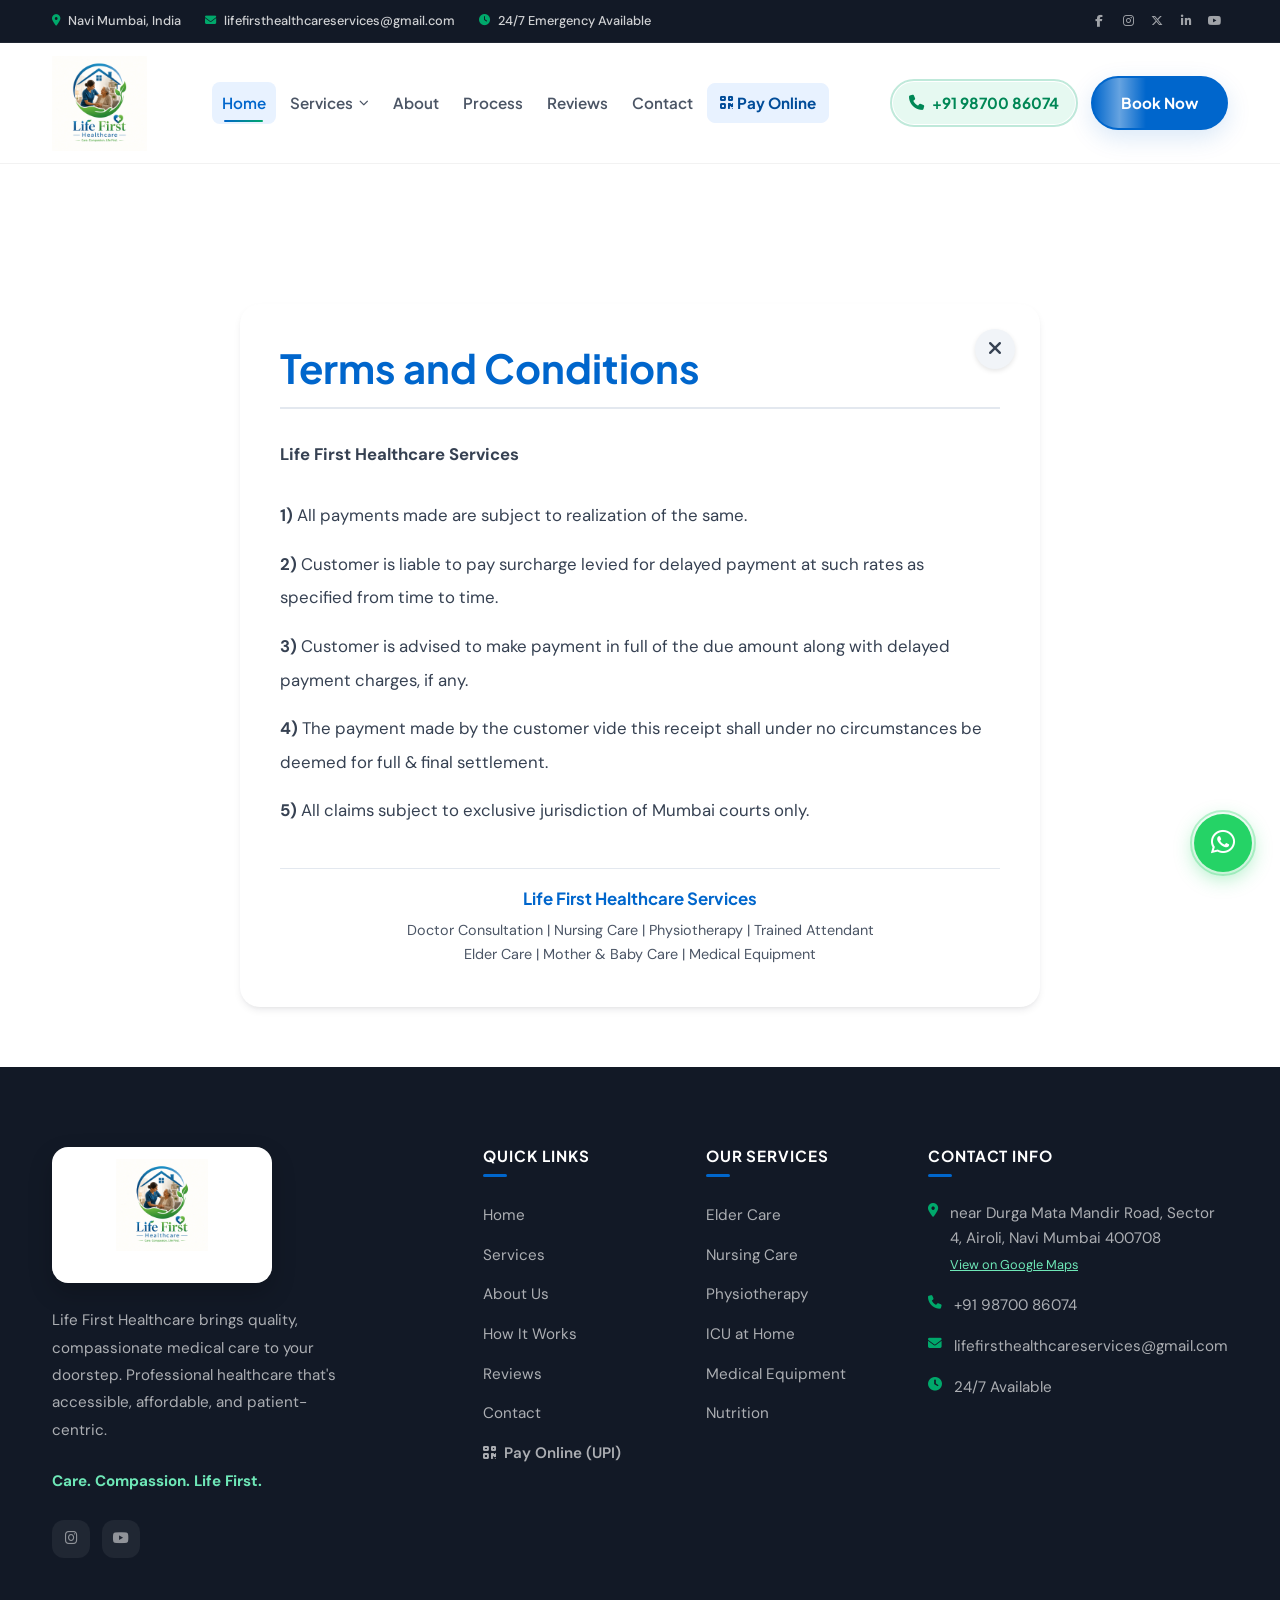
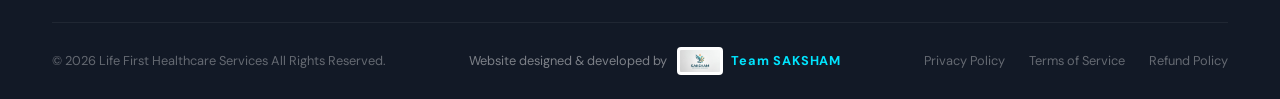
<file: terms.html>
<!DOCTYPE html>
<html lang="en">
<head>
  <meta charset="UTF-8" />
  <meta name="viewport" content="width=device-width, initial-scale=1.0" />
  <meta name="theme-color" content="#003366" />
  <title>Life First Healthcare - Quality Home Healthcare, Delivered to Your Doorstep</title>
  <meta name="description" content="Life First Healthcare provides premium home healthcare services — elder care, nursing, physiotherapy, ICU at home, lab tests & more. 24/7 care with verified professionals." />
  <meta name="keywords" content="home healthcare, elder care, nursing care, physiotherapy at home, ICU at home, lab tests, medical equipment, dental care, nutrition, Life First Healthcare" />

  <!-- Fonts (Plus Jakarta Sans + DM Sans) -->
  <link rel="preconnect" href="https://fonts.googleapis.com" />
  <link rel="preconnect" href="https://fonts.gstatic.com" crossorigin />
  <link href="https://fonts.googleapis.com/css2?family=Plus+Jakarta+Sans:wght@400;500;600;700;800&family=Playfair+Display:ital,wght@0,600;0,700;1,600&display=swap" rel="stylesheet" />

  <!-- Font Awesome 6 -->
  <link rel="stylesheet" href="https://cdnjs.cloudflare.com/ajax/libs/font-awesome/6.5.1/css/all.min.css" />

  <!-- Stylesheet -->
  <link rel="stylesheet" href="./assets/css/styles.css" />

  <!-- Favicon -->
  <link rel="icon" type="image/png" href="./assets/images/logo.png" />
</head>
<body>

  <!-- ===================== TOP BAR ===================== -->
  <div class="top-bar">
    <div class="container">
      <div class="top-bar-left">
        <div class="top-bar-item">
          <i class="fas fa-location-dot"></i>
          <span>Navi Mumbai, India</span>
        </div>
        <div class="top-bar-item">
          <i class="fas fa-envelope"></i>
          <span>lifefirsthealthcareservices@gmail.com</span>
        </div>
        <div class="top-bar-item">
          <i class="fas fa-clock"></i>
          <span>24/7 Emergency Available</span>
        </div>
      </div>
      <div class="top-bar-right">
        <div class="top-bar-social">
          <a href="#" aria-label="Facebook"><i class="fab fa-facebook-f"></i></a>
          <a href="#" aria-label="Instagram"><i class="fab fa-instagram"></i></a>
          <a href="#" aria-label="Twitter"><i class="fab fa-x-twitter"></i></a>
          <a href="#" aria-label="LinkedIn"><i class="fab fa-linkedin-in"></i></a>
          <a href="#" aria-label="YouTube"><i class="fab fa-youtube"></i></a>
        </div>
      </div>
    </div>
  </div>

  <!-- ===================== HEADER ===================== -->
  <header class="header" id="header">
    <div class="container">
      <nav class="navbar">
        <a href="index.html#home" class="logo">
          <img src="./assets/images/real-logo.jpg" alt="Life First Healthcare" />
        </a>

        <ul class="nav-links" id="navLinks">
          <li><a href="index.html#home" class="active">Home</a></li>
          <li class="dropdown">
            <a href="index.html#services" class="dropdown-toggle">
              Services <i class="fas fa-chevron-down"></i>
            </a>
            <div class="dropdown-menu">
              <a href="index.html#services" class="dropdown-item">
                <span class="dd-icon"><i class="fas fa-hand-holding-heart"></i></span> Elder Care
              </a>
              <a href="index.html#services" class="dropdown-item">
                <span class="dd-icon"><i class="fas fa-user-nurse"></i></span> Nursing Care
              </a>
              <a href="index.html#services" class="dropdown-item">
                <span class="dd-icon"><i class="fas fa-person-walking"></i></span> Physiotherapy
              </a>
              <a href="index.html#services" class="dropdown-item">
                <span class="dd-icon"><i class="fas fa-bed-pulse"></i></span> ICU at Home
              </a>
              <a href="index.html#services" class="dropdown-item">
                <span class="dd-icon"><i class="fas fa-wheelchair-move"></i></span> Medical Equipment
              </a>
              <a href="index.html#services" class="dropdown-item">
                <span class="dd-icon"><i class="fas fa-apple-whole"></i></span> Nutrition
              </a>
            </div>
          </li>
          <li><a href="index.html#about">About</a></li>
          <li><a href="index.html#how-it-works">Process</a></li>
          <li><a href="index.html#testimonials">Reviews</a></li>
          <li><a href="index.html#contact">Contact</a></li>
          <li><a href="#" onclick="openPaymentModal(event)" class="nav-pay-btn"><i class="fas fa-qrcode"></i> Pay Online</a></li>
          <li class="mobile-nav-cta">
            <a href="tel:+919870086074" class="btn btn-outline-primary" style="margin-bottom: 10px;"><i class="fas fa-phone"></i> +91 98700 86074</a>
            <a href="index.html#contact" class="btn btn-primary">Book Now</a>
          </li>
        </ul>

        <div class="nav-cta">
          <a href="tel:+919870086074" class="nav-phone">
            <i class="fas fa-phone"></i> +91 98700 86074
          </a>
          <a href="index.html#contact" class="btn btn-primary">Book Now</a>
        </div>

        <div class="menu-toggle" id="menuToggle" aria-label="Open menu" role="button" tabindex="0">
          <span></span><span></span><span></span>
        </div>
      </nav>
    </div>
  </header>

  <div class="nav-overlay" id="navOverlay"></div>

  
  <main id="main-content" style="padding: 140px 0 60px; min-height: 80vh;">
    <div class="container" style="max-width: 800px; margin: 0 auto; background: var(--white); padding: 40px; border-radius: var(--r-2xl); box-shadow: var(--shadow-md); position: relative;">
      <a href="index.html" aria-label="Close and return to home" style="position: absolute; top: 25px; right: 25px; width: 40px; height: 40px; background: var(--gray-100); border-radius: 50%; display: flex; align-items: center; justify-content: center; color: var(--text-dark); text-decoration: none; font-size: 1.2rem; transition: 0.3s; box-shadow: 0 2px 5px rgba(0,0,0,0.1);" onmouseover="this.style.background='var(--primary)'; this.style.color='white';" onmouseout="this.style.background='var(--gray-100)'; this.style.color='var(--text-dark)';">
        <i class="fas fa-times"></i>
      </a>
      <h1 style="color: var(--primary); font-size: 2.5rem; margin-bottom: 30px; border-bottom: 2px solid var(--gray-200); padding-bottom: 15px; padding-right: 50px;">Terms and Conditions</h1>
      
      <p style="color: var(--gray-700); line-height: 1.8; margin-bottom: 30px;">
        <strong>Life First Healthcare Services</strong>
      </p>

      <ul style="color: var(--gray-700); line-height: 2; margin-bottom: 20px; padding-left: 0; list-style-type: none;">
        <li style="margin-bottom: 15px;"><strong>1)</strong> All payments made are subject to realization of the same.</li>
        <li style="margin-bottom: 15px;"><strong>2)</strong> Customer is liable to pay surcharge levied for delayed payment at such rates as specified from time to time.</li>
        <li style="margin-bottom: 15px;"><strong>3)</strong> Customer is advised to make payment in full of the due amount along with delayed payment charges, if any.</li>
        <li style="margin-bottom: 15px;"><strong>4)</strong> The payment made by the customer vide this receipt shall under no circumstances be deemed for full &amp; final settlement.</li>
        <li style="margin-bottom: 15px;"><strong>5)</strong> All claims subject to exclusive jurisdiction of Mumbai courts only.</li>
      </ul>

      <div style="margin-top: 40px; padding-top: 20px; border-top: 1px solid var(--gray-200); text-align: center;">
        <h4 style="color: var(--primary); margin-bottom: 10px;">Life First Healthcare Services</h4>
        <p style="color: var(--gray-600); font-size: 0.9rem;">
          Doctor Consultation | Nursing Care | Physiotherapy | Trained Attendant<br>
          Elder Care | Mother & Baby Care | Medical Equipment
        </p>
      </div>
    </div>
  </main>


  <!-- ===================== FOOTER ===================== -->
  <footer class="footer">
    <div class="container">
      <div class="footer-grid">
        <div class="footer-brand">
          <a href="index.html#home" class="logo footer-logo">
            <img src="./assets/images/real-logo.jpg" alt="Life First Healthcare" loading="lazy" />
          </a>
          <p>Life First Healthcare brings quality, compassionate medical care to your doorstep. Professional healthcare that's accessible, affordable, and patient-centric.</p>
          <p class="tagline">Care. Compassion. Life First.</p>
          <div class="footer-social">
            <a href="https://www.instagram.com/lifefirst.24/?hl=en" target="_blank" rel="noopener noreferrer" aria-label="Instagram"><i class="fab fa-instagram"></i></a>
            <a href="https://www.youtube.com/@LifeFirstHealthcare" target="_blank" rel="noopener noreferrer" aria-label="YouTube"><i class="fab fa-youtube"></i></a>
          </div>
        </div>

        <div>
          <h4>Quick Links</h4>
          <ul class="footer-links">
            <li><a href="index.html#home">Home</a></li>
            <li><a href="index.html#services">Services</a></li>
            <li><a href="index.html#about">About Us</a></li>
            <li><a href="index.html#how-it-works">How It Works</a></li>
            <li><a href="index.html#testimonials">Reviews</a></li>
            <li><a href="index.html#contact">Contact</a></li>
            <li><a href="#" onclick="openPaymentModal(event)" style="font-weight: 600;"><i class="fas fa-qrcode" style="margin-right: 4px;"></i> Pay Online (UPI)</a></li>
          </ul>
        </div>

        <div>
          <h4>Our Services</h4>
          <ul class="footer-links">
            <li><a href="index.html#services">Elder Care</a></li>
            <li><a href="index.html#services">Nursing Care</a></li>
            <li><a href="index.html#services">Physiotherapy</a></li>
            <li><a href="index.html#services">ICU at Home</a></li>
            <li><a href="index.html#services">Medical Equipment</a></li>
            <li><a href="index.html#services">Nutrition</a></li>
          </ul>
        </div>

        <div>
          <h4>Contact Info</h4>
          <div class="footer-contact-item">
            <i class="fas fa-location-dot"></i>
            <span>
              near Durga Mata Mandir Road, Sector 4, Airoli, Navi Mumbai 400708<br>
              <a href="https://www.google.com/maps/search/?api=1&query=near+Durga+Mata+Mandir+Road,+Sector+4,+Airoli,+Navi+Mumbai,+Maharashtra+400708" target="_blank" rel="noopener" style="color: #6ee7b7; font-size: 0.8rem; text-decoration: underline; margin-top: 3px; display: inline-block;">View on Google Maps</a>
            </span>
          </div>
          <div class="footer-contact-item">
            <i class="fas fa-phone"></i>
            <span>+91 98700 86074</span>
          </div>
          <div class="footer-contact-item">
            <i class="fas fa-envelope"></i>
            <span>lifefirsthealthcareservices@gmail.com</span>
          </div>
          <div class="footer-contact-item">
            <i class="fas fa-clock"></i>
            <span>24/7 Available</span>
          </div>
        </div>
      </div>

      <div class="footer-bottom">
        <p>&copy; 2026 Life First Healthcare Services All Rights Reserved.</p>
        
        <div class="creator-credit">
          <span>Website designed & developed by</span>
          <a href="https://github.com/sujaldubey2636-gif" class="creator-link" target="_blank" rel="noopener noreferrer">
            <img src="./assets/images/saksham-logo.jpg" alt="SAKSHAM Logo" class="creator-logo" />
            <span class="creator-name">Team SAKSHAM</span>
          </a>
        </div>

        <div class="footer-bottom-links">
          <a href="privacy.html">Privacy Policy</a>
          <a href="terms.html">Terms of Service</a>
          <a href="#">Refund Policy</a>
        </div>
      </div>
    </div>
  </footer>

  <!-- ===================== FLOATING BUTTONS ===================== -->
  <div class="whatsapp-float">
    <a href="https://wa.me/919870086074?text=Hello,%20I'm%20interested%20in%20your%20home%20healthcare%20services.%20Please%20guide%20me." target="_blank" class="whatsapp-btn" aria-label="Chat on WhatsApp">
      <i class="fab fa-whatsapp"></i>
    </a>
  </div>

  <button type="button" class="back-to-top" id="backToTop" aria-label="Back to top">
    <i class="fas fa-chevron-up"></i>
  </button>

  <!-- ===================== PAYMENT MODAL ===================== -->
  <div class="modal-overlay" id="paymentModal">
    <div class="payment-modal-card">
      <button type="button" class="modal-close-btn" onclick="closePaymentModal()" aria-label="Close modal">&times;</button>
      <div class="payment-modal-header">
        <i class="fas fa-shield-halved" style="color: #00A86B; font-size: 2.2rem; margin-bottom: 12px;"></i>
        <h3>Secure UPI Payment</h3>
        <p>Life First Healthcare Services</p>
      </div>
      <div class="payment-modal-body">
        <div class="qr-container">
          <img src="./assets/images/qr-code.jpg" alt="UPI QR Code - Scan to Pay" loading="lazy" />
        </div>
        <div class="payment-details">
          <div class="upi-id-box">
            <div class="upi-text-wrap">
              <span class="label">UPI ID</span>
              <span class="value" id="upiIdText">lifefirsthealthcareservices@okicici</span>
            </div>
            <button type="button" class="copy-btn" onclick="copyUpiId()" title="Copy UPI ID">
              <i class="far fa-copy"></i> Copy
            </button>
          </div>
          <p class="payment-instruction">
            Scan the QR code with any UPI app (Google Pay, PhonePe, Paytm, BHIM, etc.) or copy the UPI ID to make a secure payment.
          </p>
          <div class="secure-badges">
            <span><i class="fas fa-check-double"></i> Instantly Credited</span>
            <span><i class="fas fa-lock"></i> 100% Safe Payment</span>
          </div>
        </div>
      </div>
    </div>
  </div>

  <!-- ===================== JAVASCRIPT ===================== -->
  <script>
    // === DOM Elements ===
    const menuToggle = document.getElementById('menuToggle');
    const navLinks = document.getElementById('navLinks');
    const navOverlay = document.getElementById('navOverlay');
    const header = document.getElementById('header');
    const backToTop = document.getElementById('backToTop');

    // === Mobile Navigation ===
    function toggleMenu(open) {
      const isOpen = open !== undefined ? open : !navLinks.classList.contains('open');
      menuToggle.classList.toggle('active', isOpen);
      menuToggle.setAttribute('aria-expanded', isOpen);
      navLinks.classList.toggle('open', isOpen);
      navOverlay.classList.toggle('active', isOpen);
      const isModalOpen = document.getElementById('paymentModal').classList.contains('active');
      document.body.style.overflow = (isOpen || isModalOpen) ? 'hidden' : '';
    }

    menuToggle.addEventListener('click', () => toggleMenu());
    menuToggle.addEventListener('keydown', (e) => {
      if (e.key === 'Enter' || e.key === ' ') {
        e.preventDefault();
        toggleMenu();
      }
    });
    navOverlay.addEventListener('click', () => toggleMenu(false));
    navLinks.querySelectorAll('a:not(.dropdown-toggle)').forEach(link =>
      link.addEventListener('click', () => toggleMenu(false))
    );

    // Clear mobile menu state on window resize (e.g. tablet rotation)
    window.addEventListener('resize', () => {
      if (window.innerWidth > 768 && navLinks.classList.contains('open')) {
        toggleMenu(false);
      }
    });

    // Mobile dropdown
    document.querySelectorAll('.dropdown').forEach(dd => {
      dd.querySelector('.dropdown-toggle').addEventListener('click', e => {
        if (window.innerWidth <= 768) {
          e.preventDefault();
          dd.classList.toggle('active');
        }
      });
    });

    // === Performance Optimized Scroll (60fps) ===
    const sections = document.querySelectorAll('section[id]');
    const heroBg = document.querySelector('.hero-bg');
    let scrollTicking = false;

    window.addEventListener('scroll', () => {
      if (!scrollTicking) {
        window.requestAnimationFrame(() => {
          // 1. Sticky Header & Back to Top
          const y = window.scrollY;
          header.classList.toggle('scrolled', y > 40);
          backToTop.classList.toggle('visible', y > 500);

          // 2. Hero Parallax Effect
          if (heroBg && y < window.innerHeight) {
            heroBg.style.transform = `translate3d(0, ${y * 0.3}px, 0)`;
          }

          // 3. Active Nav Highlighting
          const navY = y + 120;
          sections.forEach(s => {
            const match = navY >= s.offsetTop && navY < s.offsetTop + s.offsetHeight;
            const link = document.querySelector(`.nav-links a[href="#${s.id}"]`);
            if (link) link.classList.toggle('active', match);
          });

          scrollTicking = false;
        });
        scrollTicking = true;
      }
    }, { passive: true });

    // === Back to Top ===
    backToTop.addEventListener('click', () => window.scrollTo({ top: 0, behavior: 'smooth' }));

    // === Smooth Scroll ===
    document.querySelectorAll('a[href^="#"]').forEach(a => {
      a.addEventListener('click', e => {
        const href = a.getAttribute('href');
        if (href === '#' || !href) {
          e.preventDefault();
          return;
        }
        try {
          const t = document.querySelector(href);
          if (t) {
            e.preventDefault();
            // Calculate header height dynamically to offset the scroll target position
            const headerElement = document.getElementById('header');
            const headerHeight = headerElement ? headerElement.offsetHeight : 80;
            const targetPos = t.getBoundingClientRect().top + window.scrollY - headerHeight;
            window.scrollTo({
              top: targetPos,
              behavior: 'smooth'
            });
          }
        } catch (err) {
          console.warn("Smooth scroll selector warning:", err);
        }
      });
    });


    // === Scroll Reveal ===
    const revealObserver = new IntersectionObserver((entries) => {
      entries.forEach(entry => {
        if (entry.isIntersecting) {
          entry.target.classList.add('visible');
          revealObserver.unobserve(entry.target);
        }
      });
    }, { threshold: 0.12, rootMargin: '0px 0px -40px 0px' });

    document.querySelectorAll('.reveal').forEach(el => revealObserver.observe(el));

    // === Counter Animation ===
    function animateValue(el, target, suffix = '+', decimals = 0) {
      if (!el) return;
      let current = 0;
      const step = target / 50;
      const timer = setInterval(() => {
        current += step;
        if (current >= target) { current = target; clearInterval(timer); }
        el.textContent = (decimals ? current.toFixed(1) : Math.floor(current).toLocaleString()) + suffix;
      }, 35);
    }

    const heroObs = new IntersectionObserver(entries => {
      if (entries[0].isIntersecting) {
        animateValue(document.getElementById('statPatients'), 2000, '+');
        animateValue(document.getElementById('statProfessionals'), 200, '+');
        animateValue(document.getElementById('statRating'), 4.8, '★', 1);
        heroObs.disconnect();
      }
    }, { threshold: 0.25 });
    heroObs.observe(document.getElementById('home'));

    // === Form Submit (Dual Integration: Email + WhatsApp) ===
    function handleFormSubmit(e) {
      e.preventDefault();
      const form = e.target;
      const btn = form.querySelector('button[type="submit"]');
      if (btn.disabled) return; // Prevent double submission
      
      const orig = btn.innerHTML;
      btn.innerHTML = '<i class="fas fa-spinner fa-spin"></i> Processing...';
      btn.disabled = true;

      // 1. Collect form data for WhatsApp
      const name = form.name.value;
      const phone = form.phone.value;
      const email = form.email.value || 'Not provided';
      const service = form.service.options[form.service.selectedIndex].text;
      const message = form.message.value || 'No additional message';

      // 2. Prepare and send Email Request in background (FormSubmit)
      const formData = new FormData(form);
      fetch("https://formsubmit.co/ajax/lifefirsthealthcareservices@gmail.com", {
        method: "POST",
        body: formData,
        headers: { 'Accept': 'application/json' }
      }).catch(err => console.error("Email notification failed silently: ", err));

      // 3. Prepare WhatsApp Request
      const targetPhone = "919870086074";
      const waMessage = `*Life First Callback Request!* 🚨\n\n*Name:* ${name}\n*Phone:* ${phone}\n*Email:* ${email}\n*Service Needed:* ${service}\n*Message:* ${message}`;
      const waUrl = `https://wa.me/${targetPhone}?text=${encodeURIComponent(waMessage)}`;

      // 4. Open WhatsApp immediately
      window.open(waUrl, '_blank');

      // 5. Success UI Feedback
      setTimeout(() => {
        btn.innerHTML = '<i class="fas fa-check-circle"></i> Request Sent!';
        btn.style.background = '#25D366';
        btn.style.borderColor = '#25D366';
        form.reset();
        
        setTimeout(() => {
          btn.innerHTML = orig;
          btn.style.background = '';
          btn.style.borderColor = '';
          btn.disabled = false;
        }, 4000);
      }, 1000);
    }

    // === Payment Modal Handling ===
    const paymentModal = document.getElementById('paymentModal');

    function openPaymentModal(e) {
      if (e) e.preventDefault();
      paymentModal.classList.add('active');
      document.body.style.overflow = 'hidden';
    }

    function closePaymentModal() {
      paymentModal.classList.remove('active');
      document.body.style.overflow = '';
    }

    // Close on click outside
    paymentModal.addEventListener('click', (e) => {
      if (e.target === paymentModal) {
        closePaymentModal();
      }
    });

    // Close modals on Escape key press (A11y/UX fix)
    document.addEventListener('keydown', (e) => {
      if (e.key === 'Escape') {
        if (paymentModal.classList.contains('active')) closePaymentModal();
        if (navLinks.classList.contains('open')) toggleMenu(false);
      }
    });

    // Copy UPI ID function
    function copyUpiId() {
      const upiText = document.getElementById('upiIdText').textContent;
      navigator.clipboard.writeText(upiText).then(() => {
        const copyBtn = document.querySelector('.upi-id-box .copy-btn');
        const origText = copyBtn.innerHTML;
        copyBtn.innerHTML = '<i class="fas fa-check"></i> Copied!';
        copyBtn.style.background = '#00A86B';
        copyBtn.style.color = '#fff';
        copyBtn.style.borderColor = '#00A86B';
        setTimeout(() => {
          copyBtn.innerHTML = origText;
          copyBtn.style.background = '';
          copyBtn.style.color = '';
          copyBtn.style.borderColor = '';
        }, 2000);
      }).catch(err => {
        console.error('Failed to copy text: ', err);
      });
    }
  </script>



</body>
</html>
</file>
<file: assets/css/styles.css>
/* ========================================
   LIFE FIRST HEALTHCARE — Premium Design System v2
   Care. Compassion. Life First.
   Inspired by Portea, Practo, Nightingales
   ======================================== */

/* === Google Fonts Import === */
@import url('https://fonts.googleapis.com/css2?family=Plus+Jakarta+Sans:wght@400;500;600;700;800&family=DM+Sans:wght@400;500;600;700&display=swap');

/* === Design Tokens === */
:root {
  /* Primary - Medical Blue */
  --primary: #0066CC;
  --primary-light: #E8F2FF;
  --primary-lighter: #F4F9FF;
  --primary-dark: #004C99;
  --primary-darker: #003366;

  /* Accent - Healing Green */
  --accent: #00A86B;
  --accent-light: #E6F9F1;
  --accent-dark: #008756;

  /* Warm Accent - Compassion */
  --warm: #FF6B35;
  --warm-light: #FFF0EB;

  /* Neutrals */
  --white: #FFFFFF;
  --gray-50: #F8FAFB;
  --gray-100: #F1F4F8;
  --gray-200: #E3E8EF;
  --gray-300: #CDD5DF;
  --gray-400: #9AA4B2;
  --gray-500: #697586;
  --gray-600: #4B5565;
  --gray-700: #364152;
  --gray-800: #202939;
  --gray-900: #121926;

  /* Semantic */
  --success: #12B76A;
  --warning: #F79009;
  --error: #F04438;
  --info: #0BA5EC;

  /* Typography */
  --font-heading: 'Plus Jakarta Sans', -apple-system, sans-serif;
  --font-body: 'DM Sans', -apple-system, sans-serif;

  /* Fluid Sizing */
  --text-2xs: 0.7rem;
  --text-xs: 0.8rem;
  --text-sm: 0.95rem;
  --text-base: 1.05rem;
  --text-lg: 1.2rem;
  --text-xl: 1.35rem;
  --text-2xl: 1.6rem;
  --text-3xl: clamp(1.75rem, 1.5rem + 1vw, 2rem);
  --text-4xl: clamp(2rem, 1.5rem + 1.5vw, 2.75rem);
  --text-5xl: clamp(2.5rem, 1.8rem + 2.5vw, 3.75rem);
  --text-6xl: clamp(3rem, 2rem + 3.5vw, 4.5rem);

  /* Spacing */
  --sp-1: 0.25rem;
  --sp-2: 0.5rem;
  --sp-3: 0.75rem;
  --sp-4: 1rem;
  --sp-5: 1.25rem;
  --sp-6: 1.5rem;
  --sp-8: 2rem;
  --sp-10: 2.5rem;
  --sp-12: 3rem;
  --sp-16: 4rem;
  --sp-20: 5rem;
  --sp-24: 6rem;
  --sp-32: 8rem;

  /* Radius */
  --r-sm: 6px;
  --r-md: 8px;
  --r-lg: 12px;
  --r-xl: 16px;
  --r-2xl: 20px;
  --r-3xl: 24px;
  --r-full: 9999px;

  /* Shadows */
  --shadow-xs: 0 1px 2px rgba(16,24,40,0.05);
  --shadow-sm: 0 1px 3px rgba(16,24,40,0.1), 0 1px 2px rgba(16,24,40,0.06);
  --shadow-md: 0 4px 8px -2px rgba(16,24,40,0.1), 0 2px 4px -2px rgba(16,24,40,0.06);
  --shadow-lg: 0 12px 16px -4px rgba(16,24,40,0.08), 0 4px 6px -2px rgba(16,24,40,0.03);
  --shadow-xl: 0 20px 24px -4px rgba(16,24,40,0.08), 0 8px 8px -4px rgba(16,24,40,0.03);
  --shadow-2xl: 0 24px 48px -12px rgba(16,24,40,0.18);
  --shadow-blue: 0 8px 24px rgba(0,102,204,0.15);
  --shadow-blue-lg: 0 16px 40px rgba(0,102,204,0.2);
  --shadow-green: 0 8px 24px rgba(0,168,107,0.15);

  /* Transitions */
  --ease-out: cubic-bezier(0.25, 0.46, 0.45, 0.94);
  --ease-spring: cubic-bezier(0.34, 1.56, 0.64, 1);
  --t-fast: 200ms var(--ease-out);
  --t-base: 350ms var(--ease-out);
  --t-slow: 600ms var(--ease-out);

  /* Layout */
  --max-w: 1240px;
  --gutter: clamp(1rem, 4vw, 2rem);
}

/* === Reset === */
*, *::before, *::after {
  margin: 0;
  padding: 0;
  box-sizing: border-box;
}

html {
  scroll-behavior: smooth;
  scroll-padding-top: 130px;
  -webkit-text-size-adjust: 100%;
  overflow-x: hidden;
}

::selection {
  background: rgba(0, 102, 204, 0.2);
  color: var(--primary-dark);
}

::-webkit-scrollbar {
  width: 8px;
}
::-webkit-scrollbar-track {
  background: var(--gray-50);
}
::-webkit-scrollbar-thumb {
  background: linear-gradient(180deg, var(--gray-300), var(--gray-400));
  border-radius: 4px;
  transition: background 0.3s ease;
}
::-webkit-scrollbar-thumb:hover {
  background: linear-gradient(180deg, var(--primary), var(--primary-dark));
}

body {
  font-family: var(--font-body);
  font-size: var(--text-base);
  line-height: 1.65;
  color: var(--gray-700);
  background: var(--white);
  -webkit-font-smoothing: antialiased;
  overflow-x: hidden;
  -webkit-tap-highlight-color: transparent;
}

img { max-width: 100%; height: auto; display: block; }
a { text-decoration: none; color: inherit; }
ul, ol { list-style: none; }
button { border: none; cursor: pointer; font-family: inherit; }
input, select, textarea { font-family: inherit; }

a:focus-visible, button:focus-visible, input:focus-visible, textarea:focus-visible {
  outline: 3px solid rgba(0, 102, 204, 0.4);
  outline-offset: 2px;
  border-radius: 2px;
}

h1, h2, h3, h4, h5, h6 {
  font-family: var(--font-heading);
  font-weight: 700;
  line-height: 1.2;
  color: var(--gray-900);
}

/* === Layout === */
.container {
  max-width: var(--max-w);
  margin: 0 auto;
  padding: 0 var(--gutter);
}

.section {
  padding: var(--sp-24) 0;
  position: relative;
  scroll-margin-top: 100px;
}

/* === Section Headers === */
.section-label {
  display: inline-flex;
  align-items: center;
  gap: var(--sp-2);
  padding: 6px 16px;
  background: linear-gradient(135deg, var(--primary-light), rgba(0, 102, 204, 0.08));
  color: var(--primary);
  font-family: var(--font-heading);
  font-size: var(--text-sm);
  font-weight: 700;
  border-radius: var(--r-full);
  margin-bottom: var(--sp-4);
  letter-spacing: 0.03em;
  text-transform: uppercase;
  position: relative;
  overflow: hidden;
}

.section-label::after {
  content: '';
  position: absolute;
  top: 0; left: -100%; bottom: 0; width: 60%;
  background: linear-gradient(90deg, transparent, rgba(255,255,255,0.5), transparent);
  animation: labelShine 3.5s infinite;
}

@keyframes labelShine {
  0% { left: -100%; }
  40%, 100% { left: 200%; }
}

.section-label i {
  font-size: 0.85em;
}

.section-title {
  font-size: var(--text-4xl);
  font-weight: 800;
  margin-bottom: var(--sp-4);
  letter-spacing: -0.02em;
}

.section-title .highlight {
  color: var(--primary);
}

.section-title .highlight-green {
  color: var(--accent);
}

.section-desc {
  font-size: var(--text-lg);
  color: var(--gray-500);
  line-height: 1.75;
  max-width: 620px;
}

.section-header {
  text-align: center;
  max-width: 700px;
  margin: 0 auto var(--sp-16);
}

.section-header .section-desc {
  margin: 0 auto;
}

/* === Buttons === */
.btn {
  display: inline-flex;
  align-items: center;
  justify-content: center;
  gap: var(--sp-2);
  padding: 12px 28px;
  font-family: var(--font-heading);
  font-size: var(--text-sm);
  font-weight: 700;
  border: 2px solid transparent;
  border-radius: var(--r-full);
  transition: all 0.3s cubic-bezier(0.4, 0, 0.2, 1);
  cursor: pointer;
  text-align: center;
  position: relative;
  overflow: hidden;
  z-index: 1;
}

@keyframes buttonShine {
  0% { transform: translateX(-150%) skewX(-15deg); }
  30%, 100% { transform: translateX(250%) skewX(-15deg); }
}

.btn::after {
  content: '';
  position: absolute;
  top: 0; left: 0; bottom: 0; width: 40%;
  background: linear-gradient(90deg, rgba(255,255,255,0) 0%, rgba(255,255,255,0.4) 50%, rgba(255,255,255,0) 100%);
  animation: buttonShine 4s infinite cubic-bezier(0.4, 0, 0.2, 1);
  z-index: -1;
}

.btn::before {
  content: '';
  position: absolute;
  inset: 0;
  background: linear-gradient(135deg, rgba(255,255,255,0.2), transparent);
  opacity: 0;
  transition: opacity var(--t-fast);
}

.btn:hover::before {
  opacity: 1;
}

.btn:active {
  transform: translateY(1px) scale(0.98) !important;
}

.btn-primary {
  background: var(--primary);
  color: var(--white);
  box-shadow: var(--shadow-blue);
}

.btn-primary:hover {
  background: var(--primary-dark);
  transform: translateY(-2px);
  box-shadow: var(--shadow-blue-lg);
}

.btn-accent {
  background: var(--accent);
  color: var(--white);
  box-shadow: var(--shadow-green);
}

.btn-accent:hover {
  background: var(--accent-dark);
  transform: translateY(-2px);
}

.btn-outline-white {
  background: transparent;
  color: var(--white);
  border-color: rgba(255,255,255,0.4);
}

.btn-outline-white:hover {
  background: rgba(255,255,255,0.15);
  border-color: var(--white);
  transform: translateY(-2px);
}

.btn-outline-primary {
  background: transparent;
  color: var(--primary);
  border-color: var(--primary);
}

.btn-outline-primary:hover {
  background: var(--primary);
  color: var(--white);
  transform: translateY(-2px);
}

.btn-white {
  background: var(--white);
  color: var(--primary);
  box-shadow: var(--shadow-lg);
}

.btn-white:hover {
  transform: translateY(-2px);
  box-shadow: var(--shadow-xl);
}

.btn-lg {
  padding: 16px 36px;
  font-size: var(--text-base);
}

.btn-icon {
  width: 48px;
  height: 48px;
  padding: 0;
  border-radius: var(--r-full);
}

/* ====================================
   TOP BAR — Emergency / Contact Strip
   ==================================== */
.top-bar {
  background: var(--gray-900);
  color: rgba(255,255,255,0.8);
  padding: 8px 0;
  font-size: var(--text-xs);
  font-weight: 500;
  border-bottom: 1px solid rgba(255,255,255,0.06);
}

.top-bar .container {
  display: flex;
  justify-content: space-between;
  align-items: center;
}

.top-bar-left {
  display: flex;
  align-items: center;
  gap: var(--sp-6);
}

.top-bar-item {
  display: flex;
  align-items: center;
  gap: var(--sp-2);
}

.top-bar-item i {
  color: var(--accent);
  font-size: 0.7rem;
}

.top-bar-right {
  display: flex;
  align-items: center;
  gap: var(--sp-3);
}

.top-bar-social a {
  display: inline-flex;
  align-items: center;
  justify-content: center;
  width: 26px;
  height: 26px;
  border-radius: var(--r-full);
  color: rgba(255,255,255,0.6);
  font-size: 0.75rem;
  transition: all 0.3s cubic-bezier(0.34, 1.56, 0.64, 1);
}

.top-bar-social a:hover {
  color: var(--white);
  transform: scale(1.3);
}

/* ====================================
   HEADER — Sticky Navigation
   ==================================== */
.header {
  position: sticky;
  top: 0;
  z-index: 100;
  background: rgba(255, 255, 255, 0.98);
  border-bottom: 1px solid rgba(0, 0, 0, 0.05);
  transition: all 0.4s cubic-bezier(0.4, 0, 0.2, 1);
}

.header::after {
  content: '';
  position: absolute;
  bottom: 0; left: 0; right: 0; height: 1px;
  background: linear-gradient(90deg, transparent, rgba(0, 102, 204, 0.2), transparent);
  opacity: 0;
  transition: opacity 0.4s ease;
}

.header.scrolled::after {
  opacity: 1;
}

.header.scrolled {
  box-shadow: var(--shadow-md);
  border-bottom-color: transparent;
}

.navbar {
  display: flex;
  align-items: center;
  justify-content: space-between;
  height: 120px;
  gap: var(--sp-8);
}

.logo {
  display: flex;
  align-items: center;
  flex-shrink: 0;
}

.logo img {
  height: 95px;
  max-width: 100%;
  object-fit: contain;
  transition: transform 0.3s cubic-bezier(0.4, 0, 0.2, 1);
}

.logo:hover img {
  transform: scale(1.05);
}

.footer-logo {
  display: inline-block;
  background: var(--white);
  padding: 8px 20px;
  border-radius: var(--r-xl);
  margin-bottom: var(--sp-4);
  box-shadow: 0 10px 25px rgba(0,0,0,0.2);
}

.footer-logo img {
  height: 75px;
}

/* Nav Links */
.nav-links {
  display: flex;
  align-items: center;
  gap: 4px;
}

.nav-links > li > a {
  display: flex;
  align-items: center;
  gap: 4px;
  padding: 8px 10px;
  font-family: var(--font-heading);
  font-size: var(--text-sm);
  font-weight: 600;
  color: var(--gray-600);
  border-radius: var(--r-md);
  transition: all 0.3s cubic-bezier(0.4, 0, 0.2, 1);
  position: relative;
  white-space: nowrap;
}

.nav-links > li > a::after {
  content: '';
  position: absolute;
  bottom: 2px; left: 50%; right: 50%;
  height: 2px;
  background: linear-gradient(90deg, var(--primary), var(--accent));
  border-radius: var(--r-full);
  transition: all 0.3s cubic-bezier(0.34, 1.56, 0.64, 1);
}

.nav-links > li > a:hover,
.nav-links > li > a.active {
  color: var(--primary);
  background: var(--primary-light);
}

.nav-links > li > a:hover::after,
.nav-links > li > a.active::after {
  left: 20%; right: 20%;
}

.nav-pay-btn {
  border: 1px solid var(--primary-light);
  background: var(--primary-light);
  color: var(--primary-dark) !important;
  padding: 6px 12px !important;
  border-radius: 50px;
  font-weight: 700 !important;
  display: inline-flex;
  align-items: center;
  gap: 5px;
  white-space: nowrap;
}

.nav-pay-btn:hover {
  background: var(--primary) !important;
  color: var(--white) !important;
  border-color: var(--primary) !important;
}

/* Nav CTA area */
.nav-cta {
  display: flex;
  align-items: center;
  gap: var(--sp-4);
  flex-shrink: 0;
}

.mobile-nav-cta {
  display: none;
}

.nav-phone {
  display: flex;
  align-items: center;
  gap: var(--sp-2);
  padding: 8px 16px;
  background: var(--accent-light);
  color: var(--accent-dark);
  border-radius: var(--r-full);
  font-family: var(--font-heading);
  font-size: var(--text-sm);
  font-weight: 700;
  transition: all 0.3s cubic-bezier(0.4, 0, 0.2, 1);
  position: relative;
}

.nav-phone::before {
  content: '';
  position: absolute;
  inset: -3px;
  border-radius: var(--r-full);
  border: 2px solid rgba(0, 168, 107, 0.25);
  animation: phonePulse 2.5s ease-in-out infinite;
}

@keyframes phonePulse {
  0%, 100% { transform: scale(1); opacity: 0.5; }
  50% { transform: scale(1.08); opacity: 0; }
}

.nav-phone:hover {
  background: var(--accent);
  color: var(--white);
  transform: scale(1.05);
  box-shadow: 0 8px 20px rgba(0, 168, 107, 0.25);
}

.nav-phone i {
  animation: ring 3s ease-in-out infinite;
}

@keyframes ring {
  0%, 100% { transform: rotate(0); }
  4%, 12% { transform: rotate(12deg); }
  8%, 16% { transform: rotate(-12deg); }
  20% { transform: rotate(0); }
}

/* Dropdown */
.dropdown { position: relative; }

.dropdown-toggle i {
  font-size: 0.6rem;
  transition: transform var(--t-fast);
  margin-left: 2px;
}

.dropdown-menu {
  position: absolute;
  top: calc(100% + 12px);
  left: 50%;
  transform: translateX(-50%) translateY(15px) scale(0.95);
  background: rgba(255, 255, 255, 0.98);
  border-radius: var(--r-xl);
  box-shadow: 0 30px 60px -15px rgba(0, 102, 204, 0.15), 0 10px 25px -5px rgba(0, 0, 0, 0.05);
  padding: var(--sp-3);
  min-width: 540px;
  opacity: 0;
  visibility: hidden;
  transition: all 0.4s cubic-bezier(0.34, 1.56, 0.64, 1);
  display: grid;
  grid-template-columns: 1fr 1fr;
  gap: 2px;
  border: 1px solid rgba(255, 255, 255, 0.8);
}

.dropdown-menu::before {
  content: '';
  position: absolute;
  top: -6px; left: 50%;
  transform: translateX(-50%) rotate(45deg);
  width: 12px; height: 12px;
  background: var(--white);
  border-top: 1px solid rgba(255, 255, 255, 0.8);
  border-left: 1px solid rgba(255, 255, 255, 0.8);
  z-index: -1;
}

.dropdown:hover .dropdown-menu {
  opacity: 1;
  visibility: visible;
  transform: translateX(-50%) translateY(0) scale(1);
}

.dropdown:hover .dropdown-toggle i {
  transform: rotate(180deg);
}

.dropdown-item {
  display: flex;
  align-items: center;
  gap: var(--sp-3);
  padding: 10px 14px;
  border-radius: var(--r-md);
  font-size: var(--text-sm);
  font-weight: 500;
  color: var(--gray-700);
  transition: all 0.3s cubic-bezier(0.4, 0, 0.2, 1);
  position: relative;
  overflow: hidden;
}

.dropdown-item::before {
  content: '';
  position: absolute;
  inset: 0;
  background: linear-gradient(90deg, rgba(0, 102, 204, 0.05), rgba(0, 102, 204, 0.1));
  opacity: 0;
  transition: opacity 0.3s ease;
  z-index: 0;
}

.dropdown-item:hover {
  color: var(--primary-dark);
  transform: translateX(6px);
}

.dropdown-item:hover::before {
  opacity: 1;
}

.dropdown-item > * {
  z-index: 1;
}

.dropdown-item .dd-icon {
  width: 38px;
  height: 38px;
  border-radius: var(--r-md);
  background: var(--white);
  box-shadow: 0 2px 8px rgba(0,0,0,0.04);
  display: flex;
  align-items: center;
  justify-content: center;
  font-size: 0.9rem;
  color: var(--primary);
  transition: all 0.3s cubic-bezier(0.34, 1.56, 0.64, 1);
}

.dropdown-item:hover .dd-icon {
  background: linear-gradient(135deg, var(--primary), var(--primary-dark));
  color: var(--white);
  transform: scale(1.1) rotate(5deg);
  box-shadow: 0 4px 12px rgba(0, 102, 204, 0.3);
}

/* Mobile Toggle */
.menu-toggle {
  display: none;
  flex-direction: column;
  gap: 5px;
  cursor: pointer;
  padding: 8px;
  z-index: 101;
}

.menu-toggle span {
  display: block;
  width: 24px;
  height: 2.5px;
  background: var(--gray-800);
  border-radius: var(--r-full);
  transition: all var(--t-base);
  transform-origin: center;
}

.menu-toggle.active span:nth-child(1) { transform: rotate(45deg) translate(5px, 5px); }
.menu-toggle.active span:nth-child(2) { opacity: 0; transform: scaleX(0); }
.menu-toggle.active span:nth-child(3) { transform: rotate(-45deg) translate(5px, -5px); }

/* ====================================
   HERO — Premium Full-Screen Hero
   ==================================== */
.hero {
  position: relative;
  min-height: 92vh;
  display: flex;
  align-items: center;
  padding-top: 80px;
  background: linear-gradient(135deg, #001a3a 0%, #003366 40%, #004C99 100%);
  overflow: hidden;
}

/* Animated background shapes */
.hero::before {
  content: '';
  position: absolute;
  top: -200px;
  right: -200px;
  width: 700px;
  height: 700px;
  background: radial-gradient(circle, rgba(0,168,107,0.15) 0%, transparent 70%);
  border-radius: 50%;
  animation: heroGlow 8s ease-in-out infinite alternate;
}

.hero::after {
  content: '';
  position: absolute;
  bottom: -150px;
  left: -150px;
  width: 500px;
  height: 500px;
  background: radial-gradient(circle, rgba(0,102,204,0.2) 0%, transparent 70%);
  border-radius: 50%;
  animation: heroGlow 8s ease-in-out infinite alternate-reverse;
}

@keyframes heroGlow {
  from { transform: scale(1); opacity: 0.5; }
  to { transform: scale(1.3); opacity: 1; }
}

/* Hero background image */
.hero-bg {
  position: absolute;
  right: 0;
  top: -10%;
  width: 50%;
  height: 120%;
  z-index: 1;
  will-change: transform;
}

.hero-bg img {
  width: 100%;
  height: 100%;
  object-fit: cover;
  mask-image: linear-gradient(to right, transparent 0%, black 30%);
  -webkit-mask-image: linear-gradient(to right, transparent 0%, black 30%);
  opacity: 0.6;
}

/* Decorative EKG line */
.hero-ekg {
  position: absolute;
  bottom: 60px;
  left: 0;
  right: 0;
  height: 60px;
  z-index: 1;
  opacity: 0.1;
  overflow: hidden;
}

.hero-ekg svg {
  width: 200%;
  height: 100%;
  animation: ekgScroll 10s linear infinite;
}

@keyframes ekgScroll {
  from { transform: translateX(0); }
  to { transform: translateX(-50%); }
}

.hero .container {
  position: relative;
  z-index: 2;
  display: grid;
  grid-template-columns: 1fr 1fr;
  gap: var(--sp-16);
  align-items: center;
}

.hero-content {
  color: var(--white);
  padding: var(--sp-8) 0;
}

.hero-tag {
  display: inline-flex;
  align-items: center;
  gap: var(--sp-2);
  padding: 8px 20px;
  background: rgba(0,168,107,0.15);
  border: 1px solid rgba(0,168,107,0.3);
  border-radius: var(--r-full);
  font-size: var(--text-sm);
  font-weight: 600;
  color: #6ee7b7;
  margin-bottom: var(--sp-8);
  animation: fadeInUp 0.6s var(--ease-out) both;
}

.hero-tag .pulse-dot {
  width: 8px;
  height: 8px;
  background: var(--accent);
  border-radius: 50%;
  animation: pulse 2s ease-in-out infinite;
}

@keyframes pulse {
  0%, 100% { opacity: 1; transform: scale(1); }
  50% { opacity: 0.5; transform: scale(1.5); }
}

.hero h1 {
  font-size: var(--text-6xl);
  color: var(--white);
  font-weight: 800;
  margin-bottom: var(--sp-6);
  letter-spacing: -0.03em;
  line-height: 1.08;
  animation: fadeInUp 0.6s var(--ease-out) 0.15s both;
}

.hero h1 .text-gradient {
  background: linear-gradient(135deg, #6ee7b7, #34d399, #10b981);
  -webkit-background-clip: text;
  -webkit-text-fill-color: transparent;
  background-clip: text;
}

.hero-subtitle {
  font-size: var(--text-xl);
  color: rgba(255,255,255,0.75);
  line-height: 1.7;
  margin-bottom: var(--sp-10);
  max-width: 520px;
  animation: fadeInUp 0.6s var(--ease-out) 0.3s both;
}

.hero-cta {
  display: flex;
  gap: var(--sp-4);
  flex-wrap: wrap;
  margin-bottom: var(--sp-12);
  animation: fadeInUp 0.6s var(--ease-out) 0.45s both;
}

/* Hero Stats Bar */
.hero-stats-bar {
  display: flex;
  gap: var(--sp-8);
  padding-top: var(--sp-8);
  border-top: 1px solid rgba(255,255,255,0.1);
  animation: fadeInUp 0.6s var(--ease-out) 0.6s both;
}

.hero-stat {
  display: flex;
  align-items: center;
  gap: var(--sp-3);
}

.hero-stat-icon {
  width: 44px;
  height: 44px;
  border-radius: var(--r-lg);
  background: rgba(110, 231, 183, 0.1);
  border: 1px solid rgba(110, 231, 183, 0.2);
  display: flex;
  align-items: center;
  justify-content: center;
  font-size: 1rem;
  color: #6ee7b7;
  transition: all 0.3s ease;
}

.hero-stat:hover .hero-stat-icon {
  background: rgba(110, 231, 183, 0.2);
  transform: scale(1.1);
}

.hero-stat-num {
  font-family: var(--font-heading);
  font-size: var(--text-2xl);
  font-weight: 800;
  color: var(--white);
  line-height: 1;
}

.hero-stat-label {
  font-size: var(--text-xs);
  color: rgba(255,255,255,0.5);
  margin-top: 2px;
}

/* Hero Right — Quick Booking Card */
.hero-visual {
  display: flex;
  justify-content: center;
  align-items: center;
  animation: fadeInRight 0.8s var(--ease-out) 0.4s both;
}

.booking-card {
  background: rgba(255,255,255,0.07);
  border: 1px solid rgba(255,255,255,0.12);
  border-radius: var(--r-3xl);
  padding: var(--sp-8);
  max-width: 400px;
  width: 100%;
  transition: all 0.5s cubic-bezier(0.4, 0, 0.2, 1);
}

.booking-card:hover {
  background: rgba(255,255,255,0.1);
  border-color: rgba(255,255,255,0.2);
  box-shadow: 0 30px 60px -15px rgba(0, 0, 0, 0.3);
  transform: translateY(-4px);
}

.booking-card-header {
  display: flex;
  align-items: center;
  gap: var(--sp-3);
  margin-bottom: var(--sp-6);
  padding-bottom: var(--sp-5);
  border-bottom: 1px solid rgba(255,255,255,0.08);
}

.booking-card-header i {
  font-size: 1.5rem;
  color: #6ee7b7;
}

.booking-card-header h3 {
  color: var(--white);
  font-size: var(--text-lg);
  font-weight: 700;
}

.booking-card-header p {
  color: rgba(255,255,255,0.5);
  font-size: var(--text-xs);
  margin-top: 2px;
}

.quick-service {
  display: flex;
  align-items: center;
  gap: var(--sp-3);
  padding: 12px 16px;
  border-radius: var(--r-lg);
  transition: all 0.3s cubic-bezier(0.34, 1.56, 0.64, 1);
  cursor: pointer;
  margin-bottom: 4px;
  color: rgba(255,255,255,0.85);
  border: 1px solid transparent;
}

.quick-service:hover {
  background: rgba(255,255,255,0.1);
  border-color: rgba(255,255,255,0.08);
  transform: translateX(8px);
}

.quick-service-icon {
  width: 40px;
  height: 40px;
  border-radius: var(--r-md);
  background: rgba(255,255,255,0.08);
  display: flex;
  align-items: center;
  justify-content: center;
  font-size: 0.95rem;
  flex-shrink: 0;
  transition: all var(--t-fast);
}

.quick-service:hover .quick-service-icon {
  background: var(--accent);
  color: var(--white);
}

.quick-service-text {
  font-size: var(--text-sm);
  font-weight: 500;
  flex: 1;
}

.quick-service-arrow {
  font-size: 0.7rem;
  opacity: 0;
  transform: translateX(-4px);
  transition: all var(--t-fast);
  color: #6ee7b7;
}

.quick-service:hover .quick-service-arrow {
  opacity: 1;
  transform: translateX(0);
}

/* ====================================
   TRUST STRIP — Scrolling Logos
   ==================================== */
.trust-strip {
  background: var(--white);
  padding: var(--sp-10) 0;
  border-bottom: 1px solid var(--gray-200);
}

.trust-grid {
  display: flex;
  align-items: center;
  justify-content: space-around;
  flex-wrap: wrap;
  gap: var(--sp-8);
}

.trust-item {
  display: flex;
  align-items: center;
  gap: var(--sp-4);
  padding: var(--sp-4) var(--sp-6);
  background: var(--white);
  border-radius: var(--r-xl);
  border: 1px solid rgba(0, 0, 0, 0.04);
  transition: all 0.4s cubic-bezier(0.4, 0, 0.2, 1);
  box-shadow: 0 2px 10px rgba(0,0,0,0.02);
}

.trust-item:hover {
  border-color: transparent;
  box-shadow: 0 15px 30px -8px rgba(0, 102, 204, 0.15);
  transform: translateY(-4px);
}

.trust-item-icon {
  width: 48px;
  height: 48px;
  border-radius: var(--r-lg);
  background: var(--primary-light);
  display: flex;
  align-items: center;
  justify-content: center;
  font-size: 1.2rem;
  color: var(--primary);
  transition: all 0.3s cubic-bezier(0.34, 1.56, 0.64, 1);
}

.trust-item:hover .trust-item-icon {
  transform: scale(1.15) rotate(-5deg);
}

.trust-item-icon.green { background: var(--accent-light); color: var(--accent); }
.trust-item-icon.warm { background: var(--warm-light); color: var(--warm); }

.trust-item-value {
  font-family: var(--font-heading);
  font-size: var(--text-xl);
  font-weight: 800;
  color: var(--gray-900);
  line-height: 1;
}

.trust-item-label {
  font-size: var(--text-xs);
  color: var(--gray-500);
  margin-top: 2px;
}

/* ====================================
   SERVICES SECTION — Card Grid
   ==================================== */
.services-grid {
  display: grid;
  grid-template-columns: repeat(4, 1fr);
  gap: var(--sp-6);
}

.service-card {
  background: var(--white);
  border-radius: var(--r-2xl);
  overflow: hidden;
  border: 1px solid rgba(0, 0, 0, 0.04);
  transition: all 0.5s cubic-bezier(0.4, 0, 0.2, 1);
  position: relative;
  will-change: transform, box-shadow;
  box-shadow: 0 4px 15px rgba(0,0,0,0.02);
}

.service-card::after {
  content: '';
  position: absolute;
  inset: 0;
  border-radius: inherit;
  box-shadow: inset 0 0 0 1px rgba(0, 102, 204, 0);
  transition: box-shadow 0.5s ease;
  pointer-events: none;
}

.service-card:hover {
  transform: translateY(-12px) scale(1.01);
  box-shadow: 0 30px 60px -15px rgba(0, 102, 204, 0.15), 0 15px 25px -10px rgba(0, 102, 204, 0.1);
  border-color: transparent;
}

.service-card:hover::after {
  box-shadow: inset 0 0 0 2px rgba(0, 102, 204, 0.2);
}

.service-card-img {
  position: relative;
  height: 200px;
  overflow: hidden;
}

.service-card-img img {
  width: 100%;
  height: 100%;
  object-fit: cover;
  transition: transform 0.6s var(--ease-out);
}

.service-card:hover .service-card-img img {
  transform: scale(1.1);
}

.service-card-img::after {
  content: '';
  position: absolute;
  bottom: 0;
  left: 0;
  right: 0;
  height: 50%;
  background: linear-gradient(transparent, rgba(0,0,0,0.15));
  pointer-events: none;
}

.service-icon-badge {
  position: absolute;
  top: 12px;
  left: 12px;
  width: 44px;
  height: 44px;
  border-radius: var(--r-lg);
  background: var(--white);
  box-shadow: 0 4px 15px rgba(0,0,0,0.1);
  display: flex;
  align-items: center;
  justify-content: center;
  font-size: 1.1rem;
  color: var(--primary);
  z-index: 1;
  transition: all 0.4s cubic-bezier(0.34, 1.56, 0.64, 1);
}

.service-card:hover .service-icon-badge {
  background: linear-gradient(135deg, var(--primary), var(--primary-dark));
  color: var(--white);
  transform: rotate(10deg) scale(1.15);
  box-shadow: 0 8px 20px rgba(0, 102, 204, 0.3);
}

.service-card-body {
  padding: var(--sp-5) var(--sp-5) var(--sp-6);
}

.service-card-body h3 {
  font-size: var(--text-lg);
  font-weight: 700;
  margin-bottom: var(--sp-2);
  letter-spacing: -0.01em;
}

.service-card-body p {
  font-size: var(--text-sm);
  color: var(--gray-500);
  line-height: 1.7;
  margin-bottom: var(--sp-4);
  display: -webkit-box;
  -webkit-line-clamp: 3;
  -webkit-box-orient: vertical;
  overflow: hidden;
}

.service-card-link {
  display: inline-flex;
  align-items: center;
  gap: var(--sp-2);
  font-family: var(--font-heading);
  font-size: var(--text-sm);
  font-weight: 700;
  color: var(--primary);
  transition: all 0.3s cubic-bezier(0.4, 0, 0.2, 1);
  position: relative;
}

.service-card-link::before {
  content: '';
  position: absolute;
  bottom: -2px; left: 0; right: 100%;
  height: 2px;
  background: linear-gradient(90deg, var(--primary), var(--accent));
  border-radius: var(--r-full);
  transition: right 0.3s ease;
}

.service-card-link:hover::before {
  right: 30%;
}

.service-card-link i {
  transition: transform 0.3s cubic-bezier(0.34, 1.56, 0.64, 1);
  font-size: 0.8rem;
}

.service-card-link:hover {
  color: var(--primary-dark);
}

.service-card-link:hover i {
  transform: translateX(6px);
}

/* ====================================
   WHY CHOOSE US — Feature Grid
   ==================================== */
.why-section {
  background: var(--gray-50);
  position: relative;
  overflow: hidden;
}

.why-section::before {
  content: '';
  position: absolute;
  top: 0;
  right: 0;
  width: 40%;
  height: 100%;
  background: url('./assets/images/pattern-medical.png') center/cover no-repeat;
  opacity: 0.04;
  pointer-events: none;
}

.why-grid {
  display: grid;
  grid-template-columns: repeat(3, 1fr);
  gap: var(--sp-6);
}

.why-card {
  background: var(--white);
  border-radius: var(--r-2xl);
  padding: var(--sp-8) var(--sp-6);
  border: 1px solid rgba(0, 0, 0, 0.04);
  transition: all 0.5s cubic-bezier(0.4, 0, 0.2, 1);
  position: relative;
  overflow: hidden;
  box-shadow: 0 4px 15px rgba(0,0,0,0.02);
}

.why-card:hover {
  transform: translateY(-10px);
  box-shadow: 0 25px 50px -12px rgba(0, 102, 204, 0.12);
  border-color: transparent;
}

.why-card::after {
  content: '';
  position: absolute;
  top: 0;
  left: 0;
  right: 0;
  height: 4px;
  background: linear-gradient(90deg, var(--primary), var(--accent));
  transform: scaleX(0);
  transform-origin: left;
  transition: transform var(--t-base);
}

.why-card:hover::after {
  transform: scaleX(1);
}

.why-card-icon {
  width: 60px;
  height: 60px;
  border-radius: var(--r-xl);
  display: flex;
  align-items: center;
  justify-content: center;
  font-size: 1.5rem;
  margin-bottom: var(--sp-5);
  transition: all var(--t-base);
}

.why-card-icon.blue { background: var(--primary-light); color: var(--primary); }
.why-card-icon.green { background: var(--accent-light); color: var(--accent); }
.why-card-icon.warm { background: var(--warm-light); color: var(--warm); }

.why-card:hover .why-card-icon {
  transform: scale(1.1) rotate(-5deg);
}

.why-card h3 {
  font-size: var(--text-lg);
  font-weight: 700;
  margin-bottom: var(--sp-3);
}

.why-card p {
  font-size: var(--text-sm);
  color: var(--gray-500);
  line-height: 1.75;
}

/* ====================================
   ABOUT — Split Layout
   ==================================== */
.about-grid {
  display: grid;
  grid-template-columns: 1fr 1fr;
  gap: var(--sp-16);
  align-items: center;
}

.about-images {
  position: relative;
}

.about-img-main {
  display: grid;
  grid-template-columns: repeat(2, 1fr);
  grid-template-rows: repeat(2, 1fr);
  gap: 12px;
  height: 600px;
  width: 100%;
  border-radius: var(--r-3xl);
  overflow: hidden;
  box-shadow: var(--shadow-2xl);
  transition: all 0.3s ease;
}

.about-info-grid {
  display: grid;
  grid-template-columns: 1.25fr 0.75fr;
  gap: var(--sp-6);
  margin-bottom: var(--sp-6);
}

.about-img-main img {
  width: 100%;
  height: 100%;
  object-fit: cover;
  transition: transform 0.6s cubic-bezier(0.4, 0, 0.2, 1);
}

.about-img-main img:hover {
  transform: scale(1.08);
}

.about-img-float {
  position: absolute;
  bottom: -30px;
  right: -30px;
  width: 200px;
  border-radius: var(--r-2xl);
  overflow: hidden;
  box-shadow: 0 20px 40px rgba(0,0,0,0.15);
  border: 4px solid var(--white);
  transition: transform 0.4s cubic-bezier(0.34, 1.56, 0.64, 1);
}

.about-img-float:hover {
  transform: scale(1.05) rotate(-2deg);
}

.about-img-float img {
  width: 100%;
  height: 200px;
  object-fit: cover;
}

.about-experience-badge {
  position: absolute;
  top: -10px;
  left: -15px;
  background: linear-gradient(135deg, var(--primary), var(--primary-dark));
  color: var(--white);
  padding: var(--sp-3) var(--sp-4);
  border-radius: var(--r-xl);
  box-shadow: 0 10px 25px rgba(0, 102, 204, 0.3);
  text-align: center;
  z-index: 2;
  animation: badgeFloat 3s ease-in-out infinite;
}

@keyframes badgeFloat {
  0%, 100% { transform: translateY(0); }
  50% { transform: translateY(-6px); }
}

.about-experience-badge .num {
  font-family: var(--font-heading);
  font-size: var(--text-xl);
  font-weight: 800;
  line-height: 1;
}

.about-experience-badge .txt {
  font-size: 0.7rem;
  opacity: 0.85;
  margin-top: 2px;
}

.about-content h2 {
  font-size: var(--text-4xl);
  margin-bottom: var(--sp-6);
  letter-spacing: -0.02em;
}

.about-content p {
  color: var(--gray-600);
  line-height: 1.8;
  margin-bottom: var(--sp-5);
}

.about-checklist {
  display: grid;
  grid-template-columns: 1fr 1fr;
  gap: var(--sp-3) var(--sp-6);
  margin: var(--sp-8) 0;
}

.about-check {
  display: flex;
  align-items: center;
  gap: var(--sp-3);
  font-size: var(--text-sm);
  font-weight: 600;
  color: var(--gray-800);
  padding: 6px 0;
  transition: all 0.3s ease;
}

.about-check:hover {
  transform: translateX(6px);
  color: var(--primary-dark);
}

.about-check i {
  width: 22px;
  height: 22px;
  border-radius: var(--r-full);
  background: var(--accent-light);
  color: var(--accent);
  display: flex;
  align-items: center;
  justify-content: center;
  font-size: 0.65rem;
  flex-shrink: 0;
  transition: all 0.3s cubic-bezier(0.34, 1.56, 0.64, 1);
}

.about-check:hover i {
  background: var(--accent);
  color: var(--white);
  transform: scale(1.15);
}

/* ====================================
   HOW IT WORKS — Timeline Steps
   ==================================== */
.steps-grid {
  display: grid;
  grid-template-columns: repeat(4, 1fr);
  gap: var(--sp-6);
  position: relative;
}

.steps-grid::before {
  content: '';
  position: absolute;
  top: 52px;
  left: 12%;
  right: 12%;
  height: 3px;
  background: linear-gradient(90deg, var(--primary), var(--accent));
  border-radius: var(--r-full);
  z-index: 0;
  opacity: 0.2;
}

.step-card {
  text-align: center;
  position: relative;
  z-index: 1;
  background: var(--white);
  padding: var(--sp-8) var(--sp-6);
  border-radius: var(--r-2xl);
  border: 1px solid rgba(0,0,0,0.03);
  box-shadow: 0 4px 20px rgba(0,0,0,0.02);
  transition: all 0.4s cubic-bezier(0.4, 0, 0.2, 1);
  will-change: transform, box-shadow;
}

.step-card:hover {
  transform: translateY(-8px);
  box-shadow: 0 20px 40px -10px rgba(0, 102, 204, 0.12);
}

.step-num {
  width: 64px;
  height: 64px;
  border-radius: var(--r-full);
  display: flex;
  align-items: center;
  justify-content: center;
  margin: -10px auto var(--sp-6);
  font-family: var(--font-heading);
  font-size: var(--text-xl);
  font-weight: 800;
  background: linear-gradient(135deg, var(--primary), var(--primary-dark));
  color: var(--white);
  border: 4px solid var(--white);
  box-shadow: 0 10px 20px rgba(0, 102, 204, 0.25);
  transition: transform 0.4s cubic-bezier(0.4, 0, 0.2, 1);
}

.step-card:hover .step-num {
  background: var(--primary);
  color: var(--white);
  transform: scale(1.15);
  box-shadow: var(--shadow-blue-lg);
}

.step-card h3 {
  font-size: var(--text-base);
  font-weight: 700;
  margin-bottom: var(--sp-2);
}

.step-card p {
  font-size: var(--text-sm);
  color: var(--gray-500);
  line-height: 1.7;
  max-width: 240px;
  margin: 0 auto;
}

/* ====================================
   TESTIMONIALS — Cards
   ==================================== */
.testimonials-grid {
  display: grid;
  grid-template-columns: repeat(3, 1fr);
  gap: var(--sp-6);
}

.testimonial-card {
  background: var(--white);
  border-radius: var(--r-2xl);
  padding: var(--sp-8);
  border: 1px solid rgba(0, 0, 0, 0.04);
  transition: all 0.5s cubic-bezier(0.4, 0, 0.2, 1);
  position: relative;
  box-shadow: 0 4px 15px rgba(0,0,0,0.02);
}

.testimonial-card:hover {
  border-color: transparent;
  box-shadow: 0 25px 50px -12px rgba(0, 102, 204, 0.12);
  transform: translateY(-8px);
}

.testimonial-card::before {
  content: '\201C';
  position: absolute;
  top: 12px;
  right: 24px;
  font-size: 6rem;
  font-family: Georgia, serif;
  line-height: 1;
  background: linear-gradient(135deg, rgba(0, 102, 204, 0.1), rgba(0, 168, 107, 0.08));
  -webkit-background-clip: text;
  -webkit-text-fill-color: transparent;
  background-clip: text;
  pointer-events: none;
}

.testimonial-stars {
  display: flex;
  gap: 2px;
  margin-bottom: var(--sp-4);
}

.testimonial-stars i {
  color: #F59E0B;
  font-size: 0.85rem;
}

.testimonial-text {
  font-size: var(--text-sm);
  color: var(--gray-600);
  line-height: 1.8;
  margin-bottom: var(--sp-6);
}

.testimonial-author {
  display: flex;
  align-items: center;
  gap: var(--sp-3);
  padding-top: var(--sp-5);
  border-top: 1px solid var(--gray-100);
}

.testimonial-avatar {
  width: 48px;
  height: 48px;
  border-radius: var(--r-full);
  background: linear-gradient(135deg, var(--primary), var(--accent));
  display: flex;
  align-items: center;
  justify-content: center;
  color: var(--white);
  font-family: var(--font-heading);
  font-weight: 800;
  font-size: var(--text-base);
  flex-shrink: 0;
  box-shadow: 0 0 0 3px var(--white), 0 0 0 5px rgba(0, 102, 204, 0.15);
  transition: transform 0.3s ease;
}

.testimonial-card:hover .testimonial-avatar {
  transform: scale(1.1);
}

.testimonial-name {
  font-family: var(--font-heading);
  font-weight: 700;
  font-size: var(--text-sm);
  color: var(--gray-900);
}

.testimonial-role {
  font-size: var(--text-xs);
  color: var(--gray-500);
}

/* ====================================
   CTA — Full-Width Banner
   ==================================== */
.cta-section {
  background: linear-gradient(135deg, #003366 0%, #0066CC 50%, #008756 100%);
  padding: var(--sp-20) 0;
  text-align: center;
  position: relative;
  overflow: hidden;
}

.cta-section::before {
  content: '';
  position: absolute;
  top: 50%; left: 10%;
  width: 300px; height: 300px;
  background: rgba(110, 231, 183, 0.08);
  border-radius: 50%;
  animation: ctaFloat 6s ease-in-out infinite;
  transform: translateY(-50%);
}

.cta-section::after {
  content: '';
  position: absolute;
  bottom: 10%; right: 8%;
  width: 200px; height: 200px;
  background: rgba(0, 102, 204, 0.12);
  border-radius: 50%;
  animation: ctaFloat 8s ease-in-out 2s infinite alternate-reverse;
}

@keyframes ctaFloat {
  0%, 100% { transform: translateY(0); }
  50% { transform: translateY(-25px); }
}

.cta-inner {
  position: relative;
  z-index: 1;
  max-width: 680px;
  margin: 0 auto;
}

.cta-section h2 {
  font-size: var(--text-4xl);
  color: var(--white);
  margin-bottom: var(--sp-4);
  font-weight: 800;
  letter-spacing: -0.02em;
}

.cta-section p {
  font-size: var(--text-lg);
  color: rgba(255,255,255,0.8);
  margin-bottom: var(--sp-8);
  line-height: 1.7;
}

.cta-buttons {
  display: flex;
  gap: var(--sp-4);
  justify-content: center;
  flex-wrap: wrap;
}

/* ====================================
   CONTACT — Split Form
   ==================================== */
.contact-grid {
  display: grid;
  grid-template-columns: 5fr 7fr;
  gap: var(--sp-12);
  align-items: start;
}

.contact-info-stack {
  display: flex;
  flex-direction: column;
  gap: var(--sp-5);
}

.contact-card {
  display: flex;
  gap: var(--sp-4);
  padding: var(--sp-5) var(--sp-6);
  background: var(--white);
  border-radius: var(--r-xl);
  border: 1px solid rgba(0, 0, 0, 0.04);
  transition: all 0.4s cubic-bezier(0.4, 0, 0.2, 1);
  box-shadow: 0 4px 15px rgba(0,0,0,0.02);
}

.contact-card:hover {
  border-color: transparent;
  box-shadow: 0 15px 35px -5px rgba(0, 102, 204, 0.15);
  transform: translateX(8px);
}

.contact-card:hover .contact-card-icon {
  background: linear-gradient(135deg, var(--primary), var(--primary-dark));
  color: var(--white);
  transform: scale(1.05) rotate(5deg);
  box-shadow: 0 8px 20px rgba(0, 102, 204, 0.25);
}

.contact-card-icon {
  width: 50px;
  height: 50px;
  border-radius: var(--r-xl);
  background: var(--primary-light);
  display: flex;
  align-items: center;
  justify-content: center;
  font-size: 1.2rem;
  color: var(--primary);
  flex-shrink: 0;
  transition: all 0.4s cubic-bezier(0.34, 1.56, 0.64, 1);
}

.contact-card h4 {
  font-size: var(--text-sm);
  font-weight: 700;
  margin-bottom: 4px;
}

.contact-card p,
.contact-card a {
  font-size: var(--text-sm);
  color: var(--gray-500);
  line-height: 1.6;
}

.contact-card a:hover { color: var(--primary); }

.contact-form-box {
  background: var(--white);
  border-radius: var(--r-2xl);
  padding: var(--sp-10);
  box-shadow: 0 25px 50px -12px rgba(0,0,0,0.08);
  border: 1px solid rgba(0, 0, 0, 0.04);
  position: relative;
  overflow: hidden;
  transition: box-shadow 0.4s ease;
}

.contact-form-box:hover {
  box-shadow: 0 30px 60px -15px rgba(0, 102, 204, 0.12);
}

@keyframes gradientSlide {
  0% { background-position: 0% 50%; }
  50% { background-position: 100% 50%; }
  100% { background-position: 0% 50%; }
}

.contact-form-box::before {
  content: '';
  position: absolute;
  top: 0; left: 0; right: 0; height: 4px;
  background: linear-gradient(90deg, var(--primary), var(--accent), var(--primary));
  background-size: 200% 100%;
  animation: gradientSlide 4s ease infinite;
}

.contact-form-box h3 {
  font-size: var(--text-2xl);
  margin-bottom: 4px;
}

.contact-form-box .form-subtitle {
  font-size: var(--text-sm);
  color: var(--gray-500);
  margin-bottom: var(--sp-8);
}

.form-floating {
  position: relative;
  margin-bottom: var(--sp-5);
}

.form-floating .input-icon {
  position: absolute;
  top: 50%;
  left: 16px;
  transform: translateY(-50%);
  color: var(--gray-400);
  transition: color var(--t-fast);
  z-index: 2;
  font-size: 1rem;
}

.form-floating .form-control {
  width: 100%;
  padding: 24px 16px 8px 45px;
  height: 60px;
  border-radius: var(--r-lg);
  font-size: var(--text-base);
  color: var(--gray-800);
  font-weight: 600;
  background: var(--gray-50);
  border: 2px solid transparent;
  transition: all var(--t-fast);
  outline: none;
}

.form-floating .form-control:focus {
  background: var(--white);
  border-color: transparent;
  box-shadow: 0 0 0 4px rgba(0, 102, 204, 0.1), inset 0 0 0 2px var(--primary);
  transform: translateY(-2px);
}

.form-floating .form-control:focus ~ .input-icon {
  color: var(--primary);
}

.form-floating label {
  position: absolute;
  top: 50%;
  left: 45px;
  transform: translateY(-50%);
  color: var(--gray-500);
  font-weight: 500;
  pointer-events: none;
  transition: all 0.2s cubic-bezier(0.4, 0, 0.2, 1);
  margin: 0;
}

.form-floating .form-control:focus ~ label,
.form-floating .form-control:not(:placeholder-shown) ~ label,
.form-floating select.form-control:valid ~ label {
  top: 14px;
  font-size: 0.65rem;
  font-weight: 800;
  color: var(--primary);
  text-transform: uppercase;
  letter-spacing: 0.5px;
}

.form-floating select.form-control {
  padding-top: 24px;
  padding-bottom: 8px;
  appearance: none;
}

.form-floating textarea.form-control {
  height: auto;
  min-height: 120px;
  padding-top: 32px;
  resize: vertical;
}

.form-floating textarea:focus ~ label,
.form-floating textarea:not(:placeholder-shown) ~ label {
  top: 14px;
}

.form-row {
  display: grid;
  grid-template-columns: 1fr 1fr;
  gap: var(--sp-4);
}

/* ====================================
   FOOTER — Dark Professional
   ==================================== */
.footer {
  background: var(--gray-900);
  color: rgba(255,255,255,0.65);
  padding: var(--sp-20) 0 0;
}

.footer-grid {
  display: grid;
  grid-template-columns: 2.2fr 1fr 1fr 1.5fr;
  gap: var(--sp-12);
  padding-bottom: var(--sp-16);
  border-bottom: 1px solid rgba(255,255,255,0.06);
}

.footer-brand img {
  height: 100px;
  object-fit: contain;
  margin-bottom: var(--sp-5);
  background: white;
  padding: 8px;
  border-radius: 8px;
}

.footer-brand p {
  font-size: var(--text-sm);
  line-height: 1.8;
  margin-bottom: var(--sp-6);
  max-width: 300px;
}

.footer-brand .tagline {
  color: #6ee7b7;
  font-weight: 700;
  font-size: var(--text-sm);
  margin-bottom: var(--sp-6);
}

.footer-social {
  display: flex;
  gap: var(--sp-3);
}

.footer-logo img {
  width: 180px;
  background: white;
  border-radius: 8px;
  padding: 4px;
}

.footer-social a {
  width: 38px;
  height: 38px;
  border-radius: var(--r-lg);
  background: rgba(255,255,255,0.06);
  display: flex;
  align-items: center;
  justify-content: center;
  font-size: 0.9rem;
  color: rgba(255,255,255,0.5);
  transition: all 0.3s cubic-bezier(0.34, 1.56, 0.64, 1);
}

.footer-social a:hover {
  background: var(--primary);
  color: var(--white);
  transform: translateY(-5px) scale(1.1);
  box-shadow: 0 8px 20px rgba(0, 102, 204, 0.3);
}

.footer-social a:nth-child(1):hover { background: linear-gradient(135deg, #833AB4, #FD1D1D, #FCAF45); } /* Instagram */
.footer-social a:nth-child(2):hover { background: #FF0000; } /* YouTube */

.footer h4 {
  color: var(--white);
  font-size: var(--text-sm);
  font-weight: 700;
  text-transform: uppercase;
  letter-spacing: 0.06em;
  margin-bottom: var(--sp-6);
  padding-bottom: var(--sp-3);
  position: relative;
}

.footer h4::after {
  content: '';
  position: absolute;
  bottom: 0;
  left: 0;
  width: 24px;
  height: 3px;
  background: var(--primary);
  border-radius: var(--r-full);
}

.footer-links li { margin-bottom: var(--sp-3); }

.footer-links a {
  font-size: var(--text-sm);
  transition: all 0.3s cubic-bezier(0.4, 0, 0.2, 1);
  position: relative;
  display: inline-block;
}

.footer-links a::before {
  content: '';
  position: absolute;
  bottom: -1px; left: 0; right: 100%;
  height: 1px;
  background: var(--primary);
  transition: right 0.3s ease;
}

.footer-links a:hover {
  color: var(--white);
  padding-left: 8px;
}

.footer-links a:hover::before {
  right: 0;
}

.footer-contact-item {
  display: flex;
  align-items: flex-start;
  gap: var(--sp-3);
  margin-bottom: var(--sp-4);
  font-size: var(--text-sm);
}

.footer-contact-item i {
  color: var(--accent);
  margin-top: 3px;
  font-size: 0.85rem;
}

.footer-bottom {
  padding: var(--sp-6) 0;
  display: flex;
  justify-content: space-between;
  align-items: center;
  flex-wrap: wrap;
  gap: var(--sp-4);
  font-size: var(--text-xs);
  color: rgba(255,255,255,0.35);
}

.footer-bottom a:hover { color: var(--white); }

.footer-bottom-links {
  display: flex;
  gap: var(--sp-6);
}

/* Creator Credit Styling */
.creator-credit {
  display: inline-flex;
  align-items: center;
  gap: 10px;
  color: rgba(255, 255, 255, 0.45);
  font-size: var(--text-xs);
}

.creator-link {
  display: inline-flex;
  align-items: center;
  gap: 8px;
  text-decoration: none;
  font-weight: 700;
  color: #00e5ff; /* Brighter branded cyan color */
  transition: all var(--t-base);
}

.creator-link:hover {
  color: #ffffff;
  opacity: 1;
}

.creator-logo {
  height: 28px; /* Increased from 20px to make it stand out */
  width: auto;
  border-radius: 4px;
  object-fit: contain;
  vertical-align: middle;
  border: 1px solid rgba(255, 255, 255, 0.2);
  padding: 2px;
  background: white;
}

.creator-name {
  letter-spacing: 0.8px;
}

/* ====================================
   FLOATING ELEMENTS
   ==================================== */
/* WhatsApp */
.whatsapp-float {
  position: fixed;
  bottom: 28px;
  right: 28px;
  z-index: 99;
}

.whatsapp-btn {
  display: flex;
  align-items: center;
  justify-content: center;
  width: 58px;
  height: 58px;
  border-radius: var(--r-full);
  background: #25D366;
  color: var(--white);
  font-size: 1.7rem;
  box-shadow: 0 6px 20px rgba(37,211,102,0.4);
  transition: all var(--t-base);
  position: relative;
}

.whatsapp-btn::before {
  content: '';
  position: absolute;
  inset: -4px;
  border-radius: var(--r-full);
  border: 2px solid rgba(37,211,102,0.3);
  animation: whatsappRing 2s ease-in-out infinite;
}

@keyframes whatsappRing {
  0%, 100% { transform: scale(1); opacity: 1; }
  50% { transform: scale(1.15); opacity: 0; }
}

.whatsapp-btn:hover {
  transform: scale(1.1);
  box-shadow: 0 10px 30px rgba(37,211,102,0.5);
}

/* Back to Top */
.back-to-top {
  position: fixed;
  bottom: 28px;
  right: 96px;
  z-index: 99;
  width: 44px;
  height: 44px;
  border-radius: var(--r-full);
  background: linear-gradient(135deg, var(--primary), var(--primary-dark));
  color: var(--white);
  display: flex;
  align-items: center;
  justify-content: center;
  font-size: 0.9rem;
  box-shadow: 0 8px 24px rgba(0,102,204,0.25);
  opacity: 0;
  visibility: hidden;
  transform: translateY(16px);
  transition: all 0.4s cubic-bezier(0.34, 1.56, 0.64, 1);
}

.back-to-top.visible {
  opacity: 1;
  visibility: visible;
  transform: translateY(0);
}

.back-to-top:hover {
  transform: translateY(-6px) scale(1.1);
  background: linear-gradient(135deg, var(--primary-dark), var(--primary));
  box-shadow: 0 14px 30px rgba(0,102,204,0.35);
}

/* ====================================
   ANIMATIONS
   ==================================== */
@keyframes fadeInUp {
  from { opacity: 0; transform: translateY(24px); }
  to { opacity: 1; transform: translateY(0); }
}

@keyframes fadeInRight {
  from { opacity: 0; transform: translateX(24px); }
  to { opacity: 1; transform: translateX(0); }
}

@keyframes fadeInLeft {
  from { opacity: 0; transform: translateX(-24px); }
  to { opacity: 1; transform: translateX(0); }
}

.reveal {
  opacity: 0;
  transform: translateY(30px);
  transition: opacity 0.8s cubic-bezier(0.4, 0, 0.2, 1), transform 0.8s cubic-bezier(0.4, 0, 0.2, 1);
  will-change: opacity, transform;
}

.reveal.visible {
  opacity: 1;
  transform: translateY(0);
}

.reveal.d1 { transition-delay: 0.08s; }
.reveal.d2 { transition-delay: 0.16s; }
.reveal.d3 { transition-delay: 0.24s; }
.reveal.d4 { transition-delay: 0.32s; }
.reveal.d5 { transition-delay: 0.4s; }
.reveal.d6 { transition-delay: 0.48s; }
.reveal.d7 { transition-delay: 0.56s; }
.reveal.d8 { transition-delay: 0.64s; }

/* ====================================
   RESPONSIVE
   ==================================== */
@media (max-width: 1100px) {
  .services-grid { grid-template-columns: repeat(2, 1fr); }
  .footer-grid { grid-template-columns: 1fr 1fr; }
}

@media (max-width: 1024px) {
  .hero .container { grid-template-columns: 1fr; }
  .hero-visual { display: none; }
  .hero-bg { width: 100%; opacity: 0.3; }
  .hero-bg img { mask-image: none; -webkit-mask-image: none; }
  .hero-content { text-align: center; max-width: 700px; margin: 0 auto; }
  .hero-subtitle { margin-left: auto; margin-right: auto; }
  .hero-cta { justify-content: center; }
  .hero-stats-bar { justify-content: center; }

  .about-grid { grid-template-columns: 1fr; gap: var(--sp-12); }
  .about-img-main { height: 450px; }
  .about-info-grid { grid-template-columns: 1fr; gap: var(--sp-4); }
  .about-experience-badge { left: 20px; }
  .about-img-float { right: 20px; }

  .contact-grid { grid-template-columns: 1fr; }
}

@media (max-width: 768px) {
  .top-bar { display: none; } /* Hide top-bar entirely on mobile to save vertical height */
  .navbar { height: 80px; } /* Increased header height for better logo visibility */
  .logo img { height: 64px; } /* Scale logo height up to 64px */
  .section { padding: var(--sp-16) 0; } /* Reduce section padding from 96px to 64px */

  .menu-toggle { display: flex; }

  .nav-links {
    position: fixed;
    top: 0;
    right: 0;
    transform: translateX(100%);
    width: 82%;
    max-width: 340px;
    height: 100vh;
    background: var(--white);
    flex-direction: column;
    padding: 80px var(--sp-5) var(--sp-6);
    box-shadow: none;
    border-left: 1px solid rgba(0,0,0,0.05);
    transition: transform 0.4s cubic-bezier(0.4, 0, 0.2, 1);
    will-change: transform;
    z-index: 100;
    overflow-y: auto;
    align-items: stretch;
    gap: 0;
  }

  .nav-links.open { transform: translateX(0); }

  .nav-links > li > a {
    padding: 12px 14px;
    font-size: 0.95rem;
    border-bottom: 1px solid var(--gray-100);
    border-radius: 0;
  }

  .dropdown-menu {
    position: relative !important;
    top: auto !important;
    left: auto !important;
    transform: none !important;
    box-shadow: none !important;
    border: none !important;
    min-width: 0 !important;
    width: 100% !important;
    padding: 0 !important;
    background: #f8fafc !important; /* Soft gray for visibility */
    border-radius: 12px !important;
    margin: 0 !important;
    display: flex !important;
    flex-direction: column;
    max-height: 0;
    overflow: hidden;
    opacity: 0 !important;
    visibility: hidden !important;
    transition: all 0.4s cubic-bezier(0.4, 0, 0.2, 1);
  }

  .dropdown-menu::before {
    display: none !important;
  }

  .dropdown.active .dropdown-menu {
    max-height: 800px;
    opacity: 1 !important;
    visibility: visible !important;
    padding: 8px !important;
    margin: 8px 0 !important;
  }

  .nav-cta {
    flex-direction: column;
    width: 100%;
    display: none;
  }

  /* Pay Online button — styled as a compact pill inside the sidebar */
  .nav-pay-btn {
    margin: 4px 14px;
    border-radius: 50px !important;
    text-align: center;
    justify-content: center;
    font-size: 0.9rem !important;
    padding: 10px 16px !important;
  }

  /* CTA section at the bottom of the sidebar — separated with a divider */
  .mobile-nav-cta {
    display: flex;
    flex-direction: column;
    margin-top: 16px;
    padding: 20px 0 0;
    border-top: 1px solid rgba(0, 0, 0, 0.05);
  }

  .mobile-nav-cta .btn {
    width: 100%;
    text-align: center;
    justify-content: center;
    padding: 12px 16px;
    font-size: 1rem;
    border-radius: 8px;
  }

  /* Brute force spacing to guarantee it applies */
  .mobile-nav-cta .btn-accent {
    margin-bottom: 20px !important;
  }

  .nav-overlay {
    position: fixed;
    inset: 0;
    background: rgba(0,0,0,0.5);
    z-index: 99;
    opacity: 0;
    visibility: hidden;
    transition: opacity 0.4s ease, visibility 0.4s ease;
    will-change: opacity;
  }

  .nav-overlay.active { opacity: 1; visibility: visible; }

  .services-grid { grid-template-columns: 1fr; }
  .form-row { grid-template-columns: 1fr; }
  
  /* Drastically compact the footer for all mobile and tablet screens */
  .footer { padding-top: var(--sp-8); }
  
  /* Make Quick Links & Our Services parallel (side-by-side) */
  .footer-grid { grid-template-columns: 1fr 1fr; gap: var(--sp-5); padding-bottom: var(--sp-6); }
  .footer-brand, .footer-grid > div:last-child { grid-column: 1 / -1; } /* Logo and Contact Info take full width */
  
  .footer-brand img { 
    margin-bottom: var(--sp-2); 
    height: 64px; 
    width: auto; 
    max-width: 160px; 
    border-radius: var(--r-md);
  }
  .footer-brand p { margin-bottom: var(--sp-2); font-size: 0.85rem; line-height: 1.4; }
  .footer-brand .tagline { margin-bottom: var(--sp-3); font-size: 0.8rem; }
  .footer h4 { margin-bottom: var(--sp-2); padding-bottom: 6px; font-size: 0.85rem; }
  .footer-links li { margin-bottom: 2px; }
  .footer-links a { font-size: 0.85rem; }
  .footer-contact-item { margin-bottom: 8px; font-size: 0.85rem; }
  .footer-bottom { flex-direction: column; text-align: center; padding-top: var(--sp-4); gap: 12px; }

  .about-checklist { grid-template-columns: 1fr; }
  .why-grid { grid-template-columns: 1fr; }
  .steps-grid { grid-template-columns: 1fr 1fr; }
  .steps-grid::before { display: none; }
  .testimonials-grid { grid-template-columns: 1fr; }
  
  .trust-grid { gap: var(--sp-4); }
  .trust-item { flex: 1; }
  .cta-buttons { flex-direction: column; align-items: center; width: 100%; }
  .cta-buttons .btn { width: 100%; text-align: center; justify-content: center; }

  /* Prevent long emails/links from causing horizontal overflow */
  .footer-contact-item span,
  .contact-card a,
  .contact-card p { word-break: break-word; overflow-wrap: break-word; }

  /* Google Rating pill — prevent it from being too wide */
  .google-rating { flex-wrap: wrap; justify-content: center; padding: 8px 14px; }

  /* CTA section polish */
  .cta-inner { padding: var(--sp-10) var(--sp-6); text-align: center; }
  .cta-inner h2 { font-size: 1.5rem; line-height: 1.25; }
  .cta-inner p { font-size: 0.95rem; max-width: 95%; margin-inline: auto; }
}

@media (max-width: 480px) {
  /* Premium Typography & Readability Polish */
  body { font-size: 1rem; line-height: 1.6; }
  .section { padding: var(--sp-10) 0; }
  
  /* Section headers — tighter and more impactful */
  .section-label { font-size: 0.78rem; padding: 5px 14px; margin-bottom: var(--sp-3); }
  .section-title { font-size: 1.85rem !important; line-height: 1.15; letter-spacing: -0.025em; margin-bottom: var(--sp-2); }
  .section-desc { font-size: 0.95rem; line-height: 1.55; color: var(--gray-600); max-width: 95%; margin-inline: auto; }
  .section-header { margin-bottom: var(--sp-8); }
  
  /* Premium Soft Shadows for Mobile Cards */
  .service-card, .why-card, .testimonial-card, .step-card, .contact-card {
    box-shadow: 0 8px 24px rgba(0,0,0,0.04);
    border: 1px solid rgba(0,0,0,0.02);
    border-radius: var(--r-2xl);
  }
  
  .hero { min-height: 72vh; }
  .hero-stats-bar { 
    flex-direction: row;
    justify-content: space-around;
    gap: 0;
    padding-top: var(--sp-6);
    align-items: center;
  }
  /* Divider between hero stats */
  .hero-stat + .hero-stat { border-left: 1px solid rgba(255,255,255,0.12); padding-left: var(--sp-4); }
  
  .hero h1 { font-size: 2.1rem !important; line-height: 1.12; letter-spacing: -0.03em; }
  .hero-subtitle { font-size: 1.05rem; line-height: 1.5; margin-bottom: var(--sp-6); opacity: 0.95; max-width: 95%; margin-inline: auto; }
  .hero-ekg { bottom: 20px; }
  
  .hero-cta { flex-direction: column; gap: var(--sp-3); width: 100%; }
  .hero-cta .btn { width: 100%; text-align: center; justify-content: center; }

  /* Steps grid — single column on tiny phones */
  .steps-grid { grid-template-columns: 1fr; gap: var(--sp-3); }
  .step-card { 
    padding: var(--sp-5) var(--sp-5); 
    display: flex; 
    align-items: flex-start; 
    gap: var(--sp-4);
    text-align: left;
  }
  .step-num { 
    font-size: 1.8rem; 
    min-width: 48px;
    line-height: 1;
    margin-bottom: 0;
  }
  .step-card h3 { font-size: 1rem; margin-bottom: var(--sp-1); }
  .step-card p { font-size: 0.88rem; line-height: 1.5; }

  /* Trust strip — 2x2 compact grid */
  .trust-grid { display: grid; grid-template-columns: 1fr 1fr; gap: var(--sp-3); }
  .trust-item { 
    min-width: auto; 
    padding: var(--sp-4);
    gap: var(--sp-3);
    flex-direction: column;
    align-items: flex-start;
    border-radius: var(--r-xl);
  }
  .trust-item-icon { width: 38px; height: 38px; font-size: 0.9rem; border-radius: var(--r-md); }
  .trust-item-value { font-size: 1.25rem; margin-top: var(--sp-1); }
  .trust-item-label { font-size: 0.7rem; opacity: 0.75; }

  /* Scale down about collage */
  .about-img-main { height: 320px; }
  .about-img-float { 
    display: block; 
    width: 100px; 
    bottom: 50%; 
    right: 50%; 
    transform: translate(50%, 50%); 
    border-width: 4px; 
    border-radius: var(--r-2xl);
    z-index: 2;
  }
  .about-img-float img { height: 100px; }
  .about-experience-badge { left: 50%; top: -20px; transform: translateX(-50%); padding: 8px 16px; width: max-content; }
  .about-experience-badge .num { font-size: var(--text-lg); }
  .about-experience-badge .txt { font-size: 0.7rem; }

  /* Service card image height on tiny screens */
  .service-card-img { height: 180px; }

  /* Hero stat items — prevent crowding */
  .hero-stat { gap: var(--sp-2); flex-direction: column; align-items: center; text-align: center; }
  .hero-stat-icon { width: 36px; height: 36px; font-size: 0.85rem; }
  .hero-stat-num { font-size: 1.1rem; }
  .hero-stat-label { font-size: 0.65rem; }

  /* Why cards — horizontal icon+title for more density */
  .why-card { padding: var(--sp-5) var(--sp-4); border-radius: var(--r-2xl); }
  .why-card-icon { width: 40px; height: 40px; font-size: 1rem; margin-bottom: var(--sp-3); }
  .why-card h3 { font-size: 1rem; margin-bottom: var(--sp-2); }
  .why-card p { font-size: 0.9rem; line-height: 1.55; }

  /* Scale down card padding */
  .service-card-body { padding: var(--sp-4) var(--sp-4); }
  .service-card-body h3 { font-size: 1rem; margin-bottom: var(--sp-2); }
  .service-card-body p { font-size: 0.88rem; line-height: 1.55; }
  
  .testimonial-card { padding: var(--sp-5); border-radius: var(--r-2xl); }
  .testimonial-text { font-size: 0.9rem; line-height: 1.65; }
  .testimonial-name { font-size: 0.9rem; }
  
  .contact-form-box { padding: var(--sp-5) var(--sp-4); border-radius: var(--r-2xl); }
  .contact-form-box h3 { font-size: 1.25rem; }

  /* Prevent iOS zoom-on-focus by keeping inputs at 16px */
  .form-floating .form-control { font-size: 16px; }
  .form-floating label { font-size: 0.85rem; }

  /* About Us message card inline-style overrides for mobile */
  .message-card { padding: var(--sp-5) !important; }
  .about-info-grid { grid-template-columns: 1fr !important; }
  
  /* Footer elements spacing */
  .footer-bottom-links { justify-content: center; flex-wrap: wrap; gap: var(--sp-3) var(--sp-4); }
  .creator-credit { flex-direction: column; text-align: center; gap: 6px; }

  /* Floating buttons — compact side-by-side layout on mobile */
  .whatsapp-float { 
    bottom: max(16px, env(safe-area-inset-bottom)); 
    right: 16px; 
  }
  .whatsapp-btn { width: 48px; height: 48px; font-size: 1.4rem; }
  
  .back-to-top { 
    bottom: calc(max(16px, env(safe-area-inset-bottom)) + 6px); 
    right: 76px; 
    width: 36px; 
    height: 36px; 
    font-size: 0.75rem; 
  }

  /* iPhone safe-area support */
  .footer-bottom { padding-bottom: max(var(--sp-6), env(safe-area-inset-bottom)); }

  /* Reduce reveal animation delays on mobile for snappier feel */
  .reveal.d4, .reveal.d5, .reveal.d6, .reveal.d7, .reveal.d8 { transition-delay: 0.15s; }

  /* Testimonial text — prevent overflow */
  .testimonial-text { font-size: 0.92rem; line-height: 1.6; }

  /* Contact email overflow fix */
  .contact-card a { word-break: break-all; }

  /* Footer email word-break */
  .footer-contact-item { word-break: break-word; }
}

/* === Payment Modal Styles === */
.modal-overlay {
  position: fixed;
  inset: 0; /* shorthand for top/right/bottom/left 0 */
  background: rgba(15, 23, 42, 0.75);
  backdrop-filter: blur(8px);
  -webkit-backdrop-filter: blur(8px);
  display: flex;
  align-items: center;
  justify-content: center;
  z-index: 10000;
  opacity: 0;
  pointer-events: none;
  transition: opacity var(--t-base) ease;
}

.modal-overlay.active {
  opacity: 1;
  pointer-events: auto;
}

.payment-modal-card {
  background: var(--white);
  width: 90%;
  max-width: 440px;
  border-radius: var(--r-3xl);
  box-shadow: 0 40px 80px -20px rgba(0, 0, 0, 0.3);
  overflow-y: auto;
  max-height: 90vh;
  padding: var(--sp-8);
  border: 1px solid rgba(0, 0, 0, 0.04);
  position: relative;
  
  /* Animation (fade + slight scale) */
  opacity: 0;
  transform: scale(0.95);
  transition: all 0.4s cubic-bezier(0.34, 1.56, 0.64, 1);
}

.modal-overlay.active .payment-modal-card {
  opacity: 1;
  transform: scale(1);
}

.modal-close-btn {
  position: absolute;
  top: 20px;
  right: 20px;
  background: var(--gray-50);
  border: none;
  font-size: 1.5rem;
  width: 36px;
  height: 36px;
  border-radius: 50%;
  color: var(--gray-500);
  cursor: pointer;
  display: flex;
  align-items: center;
  justify-content: center;
  transition: all 0.2s ease;
  line-height: 1;
  border: 1px solid var(--gray-100);
}

.modal-close-btn:hover {
  background: var(--gray-100);
  color: var(--gray-800);
  transform: rotate(90deg);
}

.payment-modal-header {
  text-align: center;
  margin-bottom: var(--sp-6);
  border-bottom: 1px dashed var(--gray-200);
  padding-bottom: var(--sp-4);
}

.payment-modal-header h3 {
  font-size: 1.35rem;
  color: var(--gray-900);
  font-weight: 800;
  margin-bottom: 4px;
}

.payment-modal-header p {
  color: var(--gray-500);
  font-size: 0.9rem;
  font-weight: 600;
  text-transform: uppercase;
  letter-spacing: 0.05em;
}

.payment-modal-body {
  display: flex;
  flex-direction: column;
  align-items: center;
}

@keyframes qrPulse {
  0% { box-shadow: inset var(--shadow-sm), 0 0 0 0 rgba(0, 168, 107, 0.4); }
  70% { box-shadow: inset var(--shadow-sm), 0 0 0 15px rgba(0, 168, 107, 0); }
  100% { box-shadow: inset var(--shadow-sm), 0 0 0 0 rgba(0, 168, 107, 0); }
}

.qr-container {
  background: var(--gray-50);
  padding: 15px;
  border-radius: var(--r-2xl);
  border: 2px dashed var(--primary-light);
  margin-bottom: var(--sp-6);
  max-width: 220px;
  box-shadow: inset var(--shadow-sm);
}

.qr-container img {
  width: 100%;
  height: auto;
  display: block;
  border-radius: var(--r-md);
}

.payment-details {
  width: 100%;
  text-align: center;
}

.upi-id-box {
  background: var(--primary-light);
  border: 1px solid var(--primary-200);
  border-radius: var(--r-lg);
  padding: 12px;
  display: flex;
  align-items: center;
  justify-content: space-between;
  gap: 12px;
  margin-bottom: var(--sp-4);
  text-align: left;
}

.upi-text-wrap {
  display: flex;
  flex-direction: column;
  flex: 1;
  min-width: 0;
}

.upi-id-box .label {
  font-size: 0.7rem;
  color: var(--gray-600);
  font-weight: 800;
  text-transform: uppercase;
  margin-bottom: 2px;
}

.upi-id-box .value {
  font-size: 0.85rem;
  color: var(--primary-dark);
  font-weight: 700;
  font-family: monospace;
  white-space: nowrap;
  overflow: hidden;
  text-overflow: ellipsis;
}

.upi-id-box .copy-btn {
  background: var(--white);
  border: 1px solid var(--primary-light);
  color: var(--primary-dark);
  padding: 4px 10px;
  border-radius: var(--r-sm);
  font-size: 0.8rem;
  font-weight: 700;
  cursor: pointer;
  display: inline-flex;
  align-items: center;
  gap: 4px;
  transition: all 0.2s ease;
}

.upi-id-box .copy-btn:hover {
  background: var(--primary);
  color: var(--white);
  border-color: var(--primary);
}

.payment-instruction {
  font-size: 0.85rem;
  color: var(--gray-500);
  line-height: 1.5;
  margin-bottom: var(--sp-5);
}

.secure-badges {
  display: flex;
  justify-content: center;
  gap: 15px;
  border-top: 1px solid var(--gray-100);
  padding-top: var(--sp-4);
  width: 100%;
}

.secure-badges span {
  font-size: 0.8rem;
  color: var(--gray-500);
  font-weight: 600;
  display: inline-flex;
  align-items: center;
  gap: 4px;
}

.secure-badges span i {
  color: #00A86B;
}

/* Responsive adjustments for Payment Modal and Booking Card */
@media (max-width: 480px) {
  .modal-overlay {
    display: flex !important;
    align-items: center !important;
    justify-content: center !important;
    padding: var(--sp-4) !important;
  }
  
  .payment-modal-card {
    width: 95vw !important;
    max-width: 380px !important;
    max-height: 85vh;
    padding: var(--sp-6) var(--sp-5);
    border-radius: var(--r-2xl);
    box-shadow: 0 20px 40px -10px rgba(0, 0, 0, 0.4);
  }

  .payment-modal-card::after {
    display: none;
  }

  .modal-close-btn {
    top: 12px;
    right: 12px;
    width: 32px;
    height: 32px;
    font-size: 1.2rem;
  }

  .payment-modal-header {
    margin-bottom: 12px;
    padding-bottom: 10px;
    padding-top: 0;
  }

  .payment-modal-header i {
    font-size: 1.6rem !important;
    margin-bottom: 8px !important;
  }

  .payment-modal-header h3 {
    font-size: 1.1rem;
    margin-bottom: 2px;
  }

  .payment-modal-header p {
    font-size: 0.75rem;
    letter-spacing: 0.05em;
  }

  .qr-container {
    max-width: 160px;
    padding: 10px;
    margin-bottom: 15px;
    border-width: 1.5px;
  }

  .upi-id-box {
    flex-direction: column !important;
    align-items: center !important;
    padding: 10px !important;
    gap: 8px !important;
    margin-bottom: 12px;
    text-align: center;
  }

  .upi-text-wrap {
    flex-direction: column !important;
    align-items: center;
    gap: 2px;
    width: 100%;
  }

  .upi-id-box .label {
    font-size: 0.65rem;
  }

  .upi-id-box .value {
    font-size: 0.75rem !important;
    white-space: normal !important;
    word-break: break-all !important;
  }

  .upi-id-box .copy-btn {
    padding: 6px 12px;
    font-size: 0.75rem;
    width: 100%;
    justify-content: center;
  }

  .payment-instruction {
    font-size: 0.75rem;
    margin-bottom: 12px;
    line-height: 1.4;
  }

  .secure-badges {
    flex-direction: column !important;
    align-items: center !important;
    gap: 8px !important;
    padding-top: 12px;
  }

  .secure-badges span {
    font-size: 0.75rem;
  }

  .booking-card {
    padding: var(--sp-6) var(--sp-5);
  }
  
  .booking-card-header {
    margin-bottom: var(--sp-4);
    padding-bottom: var(--sp-4);
  }

  /* Contact form tighter spacing on mobile */
  .contact-grid {
    gap: var(--sp-6);
  }

  .contact-card {
    padding: var(--sp-4);
    gap: var(--sp-3);
  }

  .contact-card-icon {
    width: 40px;
    height: 40px;
    font-size: 1rem;
  }

  .contact-card h4 {
    font-size: 0.85rem;
  }

  .contact-card p,
  .contact-card a {
    font-size: 0.82rem;
  }

  .contact-form-box h3 {
    font-size: var(--text-xl);
  }

  .contact-form-box .form-subtitle {
    margin-bottom: var(--sp-5);
  }

  .form-floating {
    margin-bottom: var(--sp-4);
  }
}
</file>
